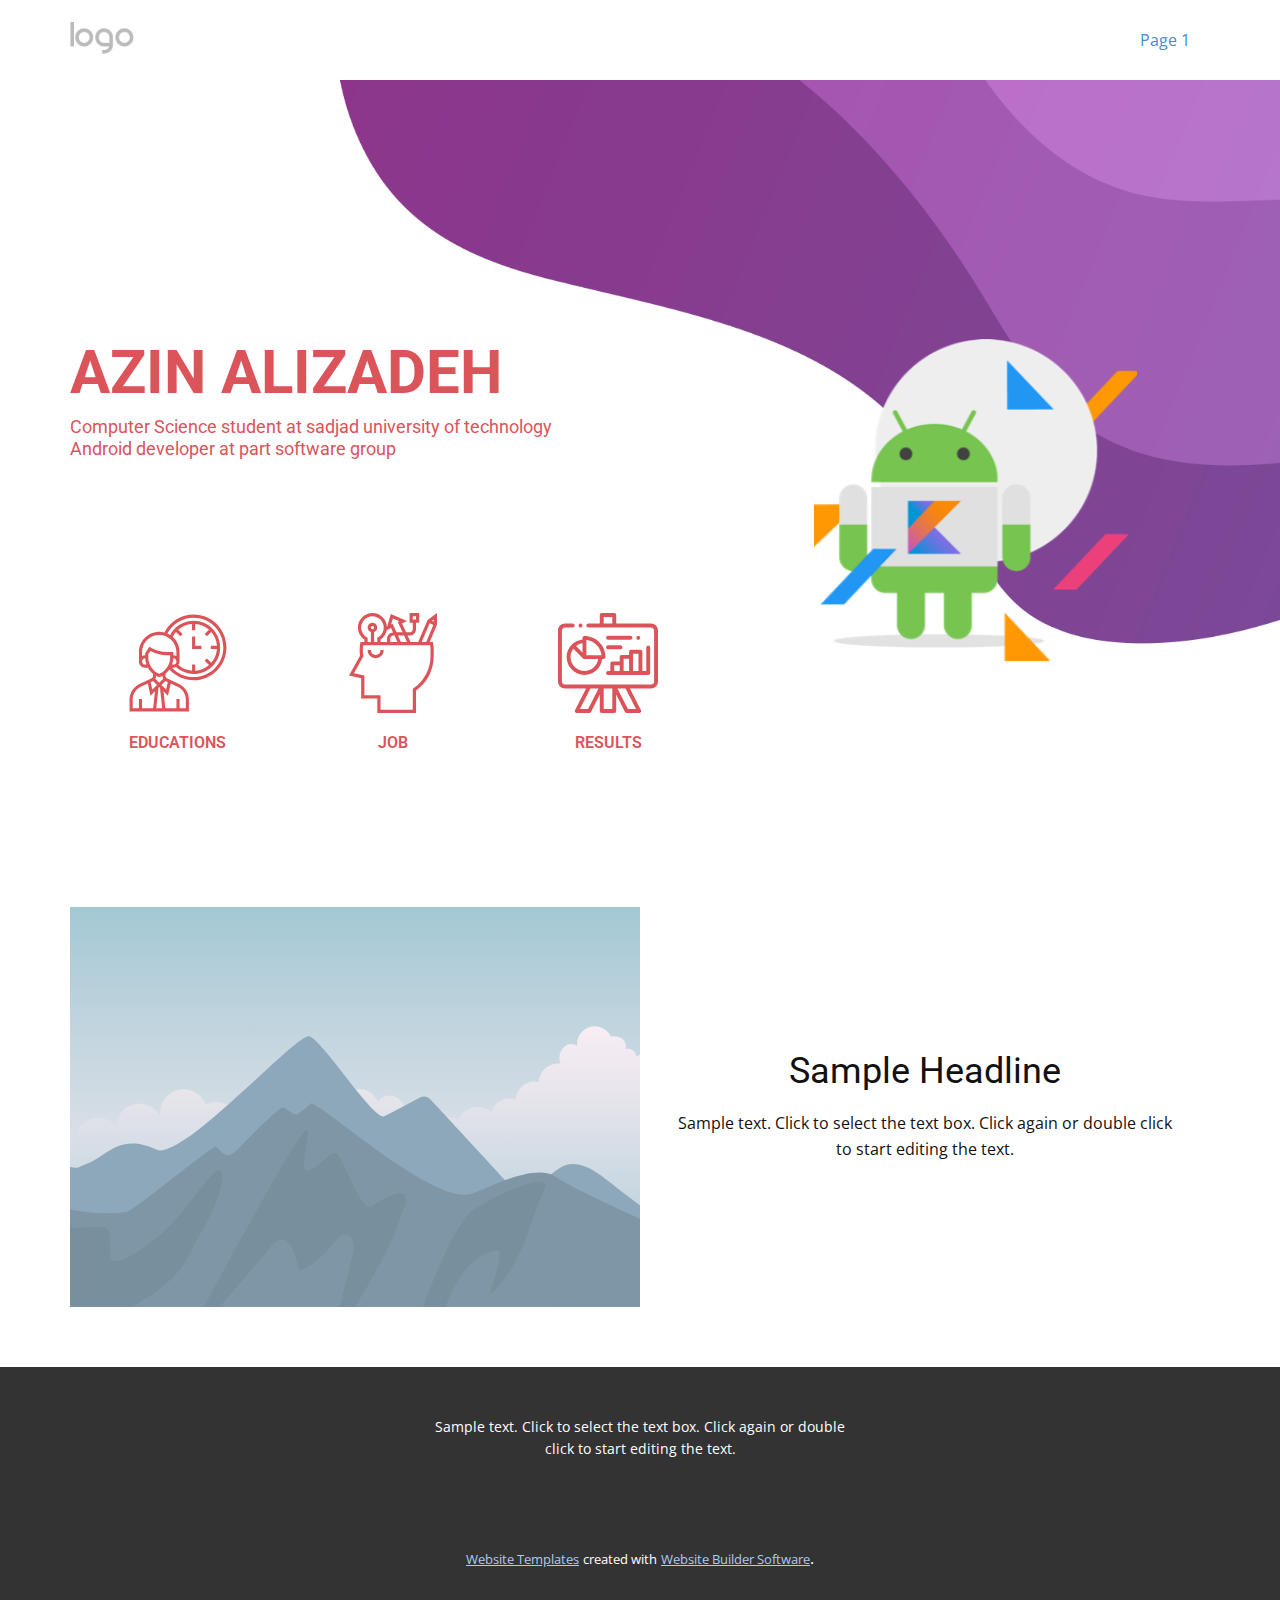
<file: index.html>
<!DOCTYPE html>
<html style="font-size: 16px;">
  <head>
    <meta name="viewport" content="width=device-width, initial-scale=1.0">
    <meta charset="utf-8">
    <meta name="keywords" content="INTUITIVE, AwesomeMobile App">
    <meta name="description" content="">
    <meta name="page_type" content="np-template-header-footer-from-plugin">
    <title>Page 1</title>
    <link rel="stylesheet" href="nicepage.css" media="screen">
<link rel="stylesheet" href="Page-1.css" media="screen">
    <script class="u-script" type="text/javascript" src="jquery.js" defer=""></script>
    <script class="u-script" type="text/javascript" src="nicepage.js" defer=""></script>
    <meta name="generator" content="Nicepage 3.4.1, nicepage.com">
    <link id="u-theme-google-font" rel="stylesheet" href="https://fonts.googleapis.com/css?family=Roboto:100,100i,300,300i,400,400i,500,500i,700,700i,900,900i|Open+Sans:300,300i,400,400i,600,600i,700,700i,800,800i">
    
    
    
    <script type="application/ld+json">{
		"@context": "http://schema.org",
		"@type": "Organization",
		"name": "",
		"url": "index.html",
		"logo": "images/default-logo.png"
}</script>
    <meta property="og:title" content="Page 1">
    <meta property="og:type" content="website">
    <meta name="theme-color" content="#478ac9">
    <link rel="canonical" href="index.html">
    <meta property="og:url" content="index.html">
  </head>
  <body data-home-page="Page-1.html" data-home-page-title="Page 1" class="u-body"><header class="u-clearfix u-header u-header" id="sec-36cf"><div class="u-clearfix u-sheet u-valign-middle u-sheet-1">
        <a href="https://nicepage.com" class="u-image u-logo u-image-1">
          <img src="images/default-logo.png" class="u-logo-image u-logo-image-1">
        </a>
        <nav class="u-menu u-menu-dropdown u-offcanvas u-menu-1">
          <div class="menu-collapse" style="font-size: 1rem; letter-spacing: 0px;">
            <a class="u-button-style u-custom-left-right-menu-spacing u-custom-padding-bottom u-custom-top-bottom-menu-spacing u-nav-link u-text-active-palette-1-base u-text-hover-palette-2-base" href="#">
              <svg><use xmlns:xlink="http://www.w3.org/1999/xlink" xlink:href="#menu-hamburger"></use></svg>
              <svg version="1.1" xmlns="http://www.w3.org/2000/svg" xmlns:xlink="http://www.w3.org/1999/xlink"><defs><symbol id="menu-hamburger" viewBox="0 0 16 16" style="width: 16px; height: 16px;"><rect y="1" width="16" height="2"></rect><rect y="7" width="16" height="2"></rect><rect y="13" width="16" height="2"></rect>
</symbol>
</defs></svg>
            </a>
          </div>
          <div class="u-nav-container">
            <ul class="u-nav u-unstyled u-nav-1"><li class="u-nav-item"><a class="u-button-style u-nav-link u-text-active-palette-1-base u-text-hover-palette-2-base" href="Page-1.html" style="padding: 10px 20px;">Page 1</a>
</li></ul>
          </div>
          <div class="u-nav-container-collapse">
            <div class="u-black u-container-style u-inner-container-layout u-opacity u-opacity-95 u-sidenav">
              <div class="u-sidenav-overflow">
                <div class="u-menu-close"></div>
                <ul class="u-align-center u-nav u-popupmenu-items u-unstyled u-nav-2"><li class="u-nav-item"><a class="u-button-style u-nav-link" href="Page-1.html">Page 1</a>
</li></ul>
              </div>
            </div>
            <div class="u-black u-menu-overlay u-opacity u-opacity-70"></div>
          </div>
        </nav>
      </div></header>
    <section class="u-align-center u-clearfix u-image u-section-1" id="carousel_c990">
      <div class="u-clearfix u-sheet u-sheet-1">
        <div class="u-clearfix u-expanded-width u-layout-wrap u-layout-wrap-1">
          <div class="u-gutter-0 u-layout">
            <div class="u-layout-row">
              <div class="u-size-34 u-size-60-md">
                <div class="u-layout-col">
                  <div class="u-size-40">
                    <div class="u-layout-row">
                      <div class="u-align-left u-container-style u-layout-cell u-left-cell u-size-60 u-layout-cell-1">
                        <div class="u-container-layout u-container-layout-1">
                          <h1 class="u-text u-text-palette-2-base u-title u-text-1">Azin Alizadeh</h1>
                          <h6 class="u-text u-text-palette-2-base u-text-2">Computer Science student at sadjad university of technology<br>Android developer at part software group
                          </h6>
                        </div>
                      </div>
                    </div>
                  </div>
                  <div class="u-size-20">
                    <div class="u-layout-row">
                      <div class="u-align-center u-container-style u-layout-cell u-left-cell u-size-20 u-layout-cell-2">
                        <div class="u-container-layout u-valign-middle u-container-layout-2"><span class="u-icon u-icon-circle u-text-palette-2-base u-icon-1"><svg class="u-svg-link" preserveAspectRatio="xMidYMin slice" viewBox="0 0 64 64" style=""><use xmlns:xlink="http://www.w3.org/1999/xlink" xlink:href="#svg-064b"></use></svg><svg xmlns="http://www.w3.org/2000/svg" id="svg-064b" enable-background="new 0 0 64 64" viewBox="0 0 64 64" class="u-svg-content"><path d="m42 1c-7.878 0-15.114 4.469-18.689 11.444-1.059-.28-2.165-.444-3.311-.444-7.168 0-13 5.832-13 13v6c0 2.206 1.794 4 4 4h1.739c.833 1.47 1.937 2.78 3.261 3.847v1.242c0 .773-.453 1.485-1.154 1.812l-7.498 3.499c-3.856 1.8-6.348 5.713-6.348 9.969v7.631h38v-7.631c0-4.256-2.492-8.168-6.348-9.968l-7.498-3.499c-.701-.327-1.154-1.039-1.154-1.813v-1.242c.959-.773 1.803-1.673 2.513-2.669 3.977 4.35 9.547 6.822 15.487 6.822 11.58 0 21-9.42 21-21s-9.42-21-21-21zm-22 13c6.065 0 11 4.935 11 11v2.556c-.591-.344-1.268-.556-2-.556v-2h-4.169c-3.633 0-7.201-.988-10.316-2.857l-.818-.491-2.697 4.045v1.303c-.732 0-1.409.212-2 .556v-2.556c0-6.065 4.935-11 11-11zm10.712-1.873 2.802 2.802 1.414-1.414-2.804-2.804c2.442-2.133 5.549-3.452 8.876-3.674v3.963h2v-3.949c3.383.225 6.457 1.569 8.861 3.674l-2.79 2.79 1.414 1.414 2.79-2.79c2.105 2.404 3.45 5.478 3.674 8.861h-3.949v2h3.949c-.225 3.383-1.569 6.457-3.674 8.861l-2.79-2.79-1.414 1.414 2.79 2.79c-2.404 2.105-5.478 3.45-8.861 3.674v-3.949h-2v3.951c-3.26-.214-6.313-1.463-8.782-3.597.486-.662.782-1.471.782-2.354v-6c0-3.871-1.709-7.341-4.402-9.725.577-1.149 1.288-2.205 2.114-3.148zm-1.733 16.873h.021c1.103 0 2 .897 2 2s-.897 2-2 2h-.817c.464-1.269.738-2.614.796-4zm-17.979 4c-1.103 0-2-.897-2-2s.897-2 2-2h.021c.057 1.386.331 2.731.796 4zm4.691 10.714c.136-.064.264-.141.391-.218l2.504 2.504-3.005 3.005-1.055-4.747zm4.781 4.172 1.414 13.114h-3.773l1.414-13.114.473-.472zm-17.472 7.483c0-3.482 2.039-6.683 5.194-8.156l4.476-2.089 1.749 7.871 2.854-2.854-1.171 10.859h-7.102v-6h-2v6h-4zm34 0v5.631h-4v-6h-2v6h-7.102l-1.171-10.859 2.854 2.854 1.749-7.871 4.476 2.089c3.155 1.473 5.194 4.674 5.194 8.156zm-11.526-11.111-1.055 4.747-3.005-3.005 2.504-2.504c.127.078.254.154.391.218zm-2.944-2.202-2.53 2.53-2.53-2.53c.322-.567.51-1.21.524-1.882.53.288 1.08.547 1.655.763l.351.131.351-.131c.575-.216 1.125-.475 1.655-.763.015.672.202 1.315.524 1.882zm-2.53-3.131c-4.203-1.74-7-5.899-7-10.469v-2.153l1.314-1.972c3.225 1.749 6.84 2.669 10.517 2.669h2.169v1.456c0 4.57-2.797 8.73-7 10.469zm22 2.075c-5.294 0-10.261-2.173-13.848-6h.848c.591 0 1.148-.137 1.653-.368 3.124 2.812 7.112 4.368 11.347 4.368 9.374 0 17-7.626 17-17s-7.626-17-17-17c-6.323 0-12.096 3.514-15.027 9.047-.558-.357-1.143-.675-1.755-.945 3.278-6.167 9.749-10.102 16.782-10.102 10.477 0 19 8.523 19 19s-8.523 19-19 19z"></path><path d="m47 21h-4v-6h-2v8h6z"></path></svg></span>
                          <h5 class="u-text u-text-palette-2-base u-text-3">Educations</h5>
                        </div>
                      </div>
                      <div class="u-align-center u-container-style u-layout-cell u-size-20 u-layout-cell-3">
                        <div class="u-container-layout u-valign-middle u-container-layout-3"><span class="u-icon u-icon-circle u-text-palette-2-base u-icon-2"><svg class="u-svg-link" preserveAspectRatio="xMidYMin slice" viewBox="0 0 295.238 295.238" style=""><use xmlns:xlink="http://www.w3.org/1999/xlink" xlink:href="#svg-d5a7"></use></svg><svg xmlns="http://www.w3.org/2000/svg" xmlns:xlink="http://www.w3.org/1999/xlink" version="1.1" id="svg-d5a7" x="0px" y="0px" viewBox="0 0 295.238 295.238" style="enable-background:new 0 0 295.238 295.238;" xml:space="preserve" class="u-svg-content"><g><g><g><path d="M277.462,0.09l-27.681,20.72l-27.838,64.905h-22.386l-8.79-19.048h5.743c10.505,0,19.048-8.452,19.048-18.957V28.571     h9.524V0H196.51v28.571h9.524V47.71c0,5.248-4.271,9.433-9.524,9.433h-10.138L174.2,30.81l14.581-7.267L141.038,3.095     l-11.224,39.281c-0.305-23.371-19.386-42.29-42.829-42.29c-23.633,0-42.857,19.224-42.857,42.857     c0,14.281,7.233,27.676,19.048,35.595v7.176H51.643L50.9,89.619c-2.314,12.005-2.529,24.343-0.638,36.648l-32.486,57.905     l35.876,8.195v60.014h47.619v42.857h114.286v-66.357c33.333-23.581,52.371-61.495,52.343-101.943l0.01-17.371     c0-6.548-0.605-13.276-1.824-19.905l-0.705-3.948h-9.348l21.429-51.338V0.09z M206.033,19.138V9.614h9.524v9.524H206.033z      M189.067,85.714h-18.062l-8.657-19.048h17.929L189.067,85.714z M147.219,16.119l18.929,8.11l-4.467,2.19l14.2,30.724h-17.862     l-11.605-25.471l-4.262,2.152L147.219,16.119z M160.543,85.715h-21.176v-9.433c0-5.252,4.271-9.614,9.524-9.614h2.995v-0.001     L160.543,85.715z M141.843,44.652l5.776,12.71c-9.905,0.667-17.776,8.848-17.776,18.919v9.433h-19.048v-7.176     c9.529-6.386,15.995-16.352,18.176-27.452L141.843,44.652z M53.653,42.948c0-18.376,14.957-33.333,33.333-33.333     c18.376,0,33.333,14.957,33.333,33.333c0,11.829-6.39,22.881-16.671,28.838l-2.376,1.371v12.557h-9.524V56.352     c5.529-1.971,9.524-7.21,9.524-13.41c0-7.876-6.41-14.286-14.286-14.286c-7.876,0-14.286,6.411-14.286,14.287     c0,6.2,3.995,11.438,9.524,13.41v29.362H72.7V73.157l-2.376-1.376C60.043,65.824,53.653,54.776,53.653,42.948z M86.986,47.71     c-2.629,0-4.762-2.139-4.762-4.762c0-2.629,2.133-4.762,4.762-4.762c2.629,0,4.762,2.133,4.762,4.762S89.615,47.71,86.986,47.71z      M257.366,95.239c0.691,4.761,1.039,9.59,1.039,14.285l0.01,17.405c0.029,38.148-18.795,73.871-50.286,95.552l-2.095,1.429     v61.805h-95.238v-42.857h-47.62v-58.086l-30.862-7.043l27.876-49.7l-0.271-1.7c-1.771-10.419-1.871-21.567-0.333-31.09h3.59     h47.619H257.366z M245.714,85.714H232.3l23.738-55.343l10.557,5.257L245.714,85.714z M267.938,25.714l-5.267-2.633l5.267-3.943     V25.714z"></path><path d="M96.51,123.81c-7.876,0-14.286-4.762-14.286-14.286H72.7c0,14.286,10.681,23.81,23.81,23.81     c13.129,0,23.81-9.524,23.81-23.81h-9.524C110.795,119.048,104.386,123.81,96.51,123.81z"></path>
</g>
</g>
</g><g></g><g></g><g></g><g></g><g></g><g></g><g></g><g></g><g></g><g></g><g></g><g></g><g></g><g></g><g></g></svg></span>
                          <h5 class="u-text u-text-palette-2-base u-text-4">Job</h5>
                        </div>
                      </div>
                      <div class="u-align-center u-container-style u-layout-cell u-size-20 u-layout-cell-4">
                        <div class="u-container-layout u-valign-middle u-container-layout-4"><span class="u-icon u-icon-circle u-text-palette-2-base u-icon-3"><svg class="u-svg-link" preserveAspectRatio="xMidYMin slice" viewBox="0 0 512 512" style=""><use xmlns:xlink="http://www.w3.org/1999/xlink" xlink:href="#svg-0b28"></use></svg><svg xmlns="http://www.w3.org/2000/svg" xmlns:xlink="http://www.w3.org/1999/xlink" version="1.1" id="svg-0b28" x="0px" y="0px" viewBox="0 0 512 512" style="enable-background:new 0 0 512 512;" xml:space="preserve" class="u-svg-content"><g id="XMLID_1362_"><g id="XMLID_177_"><path id="XMLID_214_" d="M44.173,225.773c0,50.296,40.918,91.214,91.214,91.214c46.917,0,85.667-35.606,90.663-81.214h7.11    c5.522,0,10-4.478,10-10C243.16,166.347,194.813,118,135.387,118c-5.522,0-10,4.478-10,10v7.11    C79.779,140.106,44.173,178.857,44.173,225.773z M125.387,201.631l-32.763-32.763c9.394-7.077,20.589-11.874,32.763-13.593    V201.631z M135.387,296.987c-39.268,0-71.214-31.946-71.214-71.214c0-16.035,5.331-30.846,14.309-42.763l49.834,49.834    c0.001,0.001,0.002,0.001,0.004,0.003c1.81,1.808,4.308,2.926,7.067,2.926h70.498    C201.006,270.321,171.259,296.987,135.387,296.987z M145.387,138.566c40.429,4.604,72.604,36.778,77.207,77.207h-77.207V138.566z"></path><path id="XMLID_961_" d="M476.089,54H298V10c0-5.522-4.478-10-10-10h-64c-5.522,0-10,4.478-10,10v44h-58.671    c-5.522,0-10,4.478-10,10s4.478,10,10,10h320.76C484.862,74,492,81.138,492,89.911v260.178c0,8.773-7.138,15.911-15.911,15.911    H35.911C27.138,366,20,358.862,20,350.089V89.911C20,81.138,27.138,74,35.911,74h39.257c5.522,0,10-4.478,10-10s-4.478-10-10-10    H35.911C16.109,54,0,70.109,0,89.911v260.178C0,369.891,16.109,386,35.911,386h107.793L87.084,497.472    c-1.574,3.1-1.426,6.795,0.393,9.759C89.296,510.194,92.523,512,96,512h64c3.765,0,7.211-2.114,8.916-5.472L214,417.769V502    c0,5.522,4.478,10,10,10h64c5.522,0,10-4.478,10-10v-84.231l45.084,88.759c1.705,3.357,5.151,5.472,8.916,5.472h64    c3.477,0,6.704-1.806,8.523-4.77c1.818-2.964,1.967-6.659,0.393-9.759L368.295,386h107.793C495.891,386,512,369.891,512,350.089    V89.911C512,70.109,495.891,54,476.089,54z M234,54V20h44v34H234z M153.863,492h-41.567l53.841-106h41.567L153.863,492z M278,492    h-44V386h44V492z M399.704,492h-41.567l-53.841-106h41.567L399.704,492z"></path><path id="XMLID_1000_" d="M115.17,74c2.64,0,5.21-1.07,7.08-2.931c1.859-1.859,2.93-4.439,2.93-7.069s-1.07-5.21-2.93-7.07    c-1.86-1.86-4.44-2.93-7.08-2.93c-2.63,0-5.21,1.069-7.061,2.93c-1.869,1.86-2.939,4.44-2.939,7.07s1.07,5.21,2.939,7.069    C109.96,72.93,112.54,74,115.17,74z"></path><path id="XMLID_1001_" d="M256.127,185.066H320c5.522,0,10-4.478,10-10s-4.478-10-10-10h-63.873c-5.522,0-10,4.478-10,10    S250.604,185.066,256.127,185.066z"></path><path id="XMLID_1025_" d="M256.127,137.066h114.871c5.522,0,10-4.478,10-10s-4.478-10-10-10H256.127c-5.522,0-10,4.478-10,10    S250.604,137.066,256.127,137.066z"></path><path id="XMLID_1026_" d="M418.069,134.14c1.86-1.859,2.931-4.439,2.931-7.07c0-2.63-1.07-5.21-2.931-7.069    c-1.859-1.87-4.439-2.931-7.069-2.931s-5.21,1.061-7.07,2.931c-1.86,1.859-2.93,4.43-2.93,7.069c0,2.631,1.069,5.211,2.93,7.07    c1.86,1.86,4.44,2.93,7.07,2.93S416.21,136,418.069,134.14z"></path><path id="XMLID_1036_" d="M256.127,316.987H462c5.522,0,10-4.478,10-10V176.313c0-5.522-4.478-10-10-10s-10,4.478-10,10v120.675    h-20v-98.736c0-5.522-4.478-10-10-10h-48c-5.522,0-10,4.478-10,10v16.575h-38c-5.522,0-10,4.478-10,10v23.101h-38    c-5.522,0-10,4.478-10,10v39.061h-11.873c-5.522,0-10,4.478-10,10S250.604,316.987,256.127,316.987z M384,208.251h28v88.736h-28    v-72.161V208.251z M336,234.826h28v62.161h-28v-39.061V234.826z M288,267.927h28v29.061h-28V267.927z"></path>
</g>
</g></svg></span>
                          <h5 class="u-text u-text-palette-2-base u-text-5">Results</h5>
                        </div>
                      </div>
                    </div>
                  </div>
                </div>
              </div>
              <div class="u-size-26 u-size-60-md">
                <div class="u-layout-row">
                  <div class="u-container-style u-layout-cell u-right-cell u-size-60 u-layout-cell-5">
                    <div class="u-container-layout u-container-layout-5">
                      <img src="images/kotlin-is-official-programming-language-for-android-development.png" alt="" class="u-image u-image-default u-image-1" data-image-width="311" data-image-height="301">
                    </div>
                  </div>
                </div>
              </div>
            </div>
          </div>
        </div>
      </div>
    </section>
    <section class="u-clearfix u-section-2" id="sec-654c">
      <div class="u-clearfix u-sheet u-sheet-1">
        <div class="u-clearfix u-expanded-width u-layout-wrap u-layout-wrap-1">
          <div class="u-layout">
            <div class="u-layout-row">
              <div class="u-container-style u-image u-layout-cell u-size-30 u-image-1" data-image-width="400" data-image-height="265">
                <div class="u-container-layout u-container-layout-1"></div>
              </div>
              <div class="u-align-center u-container-style u-layout-cell u-size-30 u-layout-cell-2">
                <div class="u-container-layout u-valign-middle u-container-layout-2">
                  <h2 class="u-text u-text-default u-text-1">Sample Headline</h2>
                  <p class="u-text u-text-2">Sample text. Click to select the text box. Click again or double click to start editing the text.</p>
                </div>
              </div>
            </div>
          </div>
        </div>
      </div>
    </section>
    
    
    <footer class="u-align-center u-clearfix u-footer u-grey-80 u-footer" id="sec-7eac"><div class="u-clearfix u-sheet u-sheet-1">
        <p class="u-small-text u-text u-text-variant u-text-1">Sample text. Click to select the text box. Click again or double click to start editing the text.</p>
      </div></footer>
    <section class="u-backlink u-clearfix u-grey-80">
      <a class="u-link" href="https://nicepage.com/website-templates" target="_blank">
        <span>Website Templates</span>
      </a>
      <p class="u-text">
        <span>created with</span>
      </p>
      <a class="u-link" href="https://nicepage.com/" target="_blank">
        <span>Website Builder Software</span>
      </a>. 
    </section>
  </body>
</html>
</file>
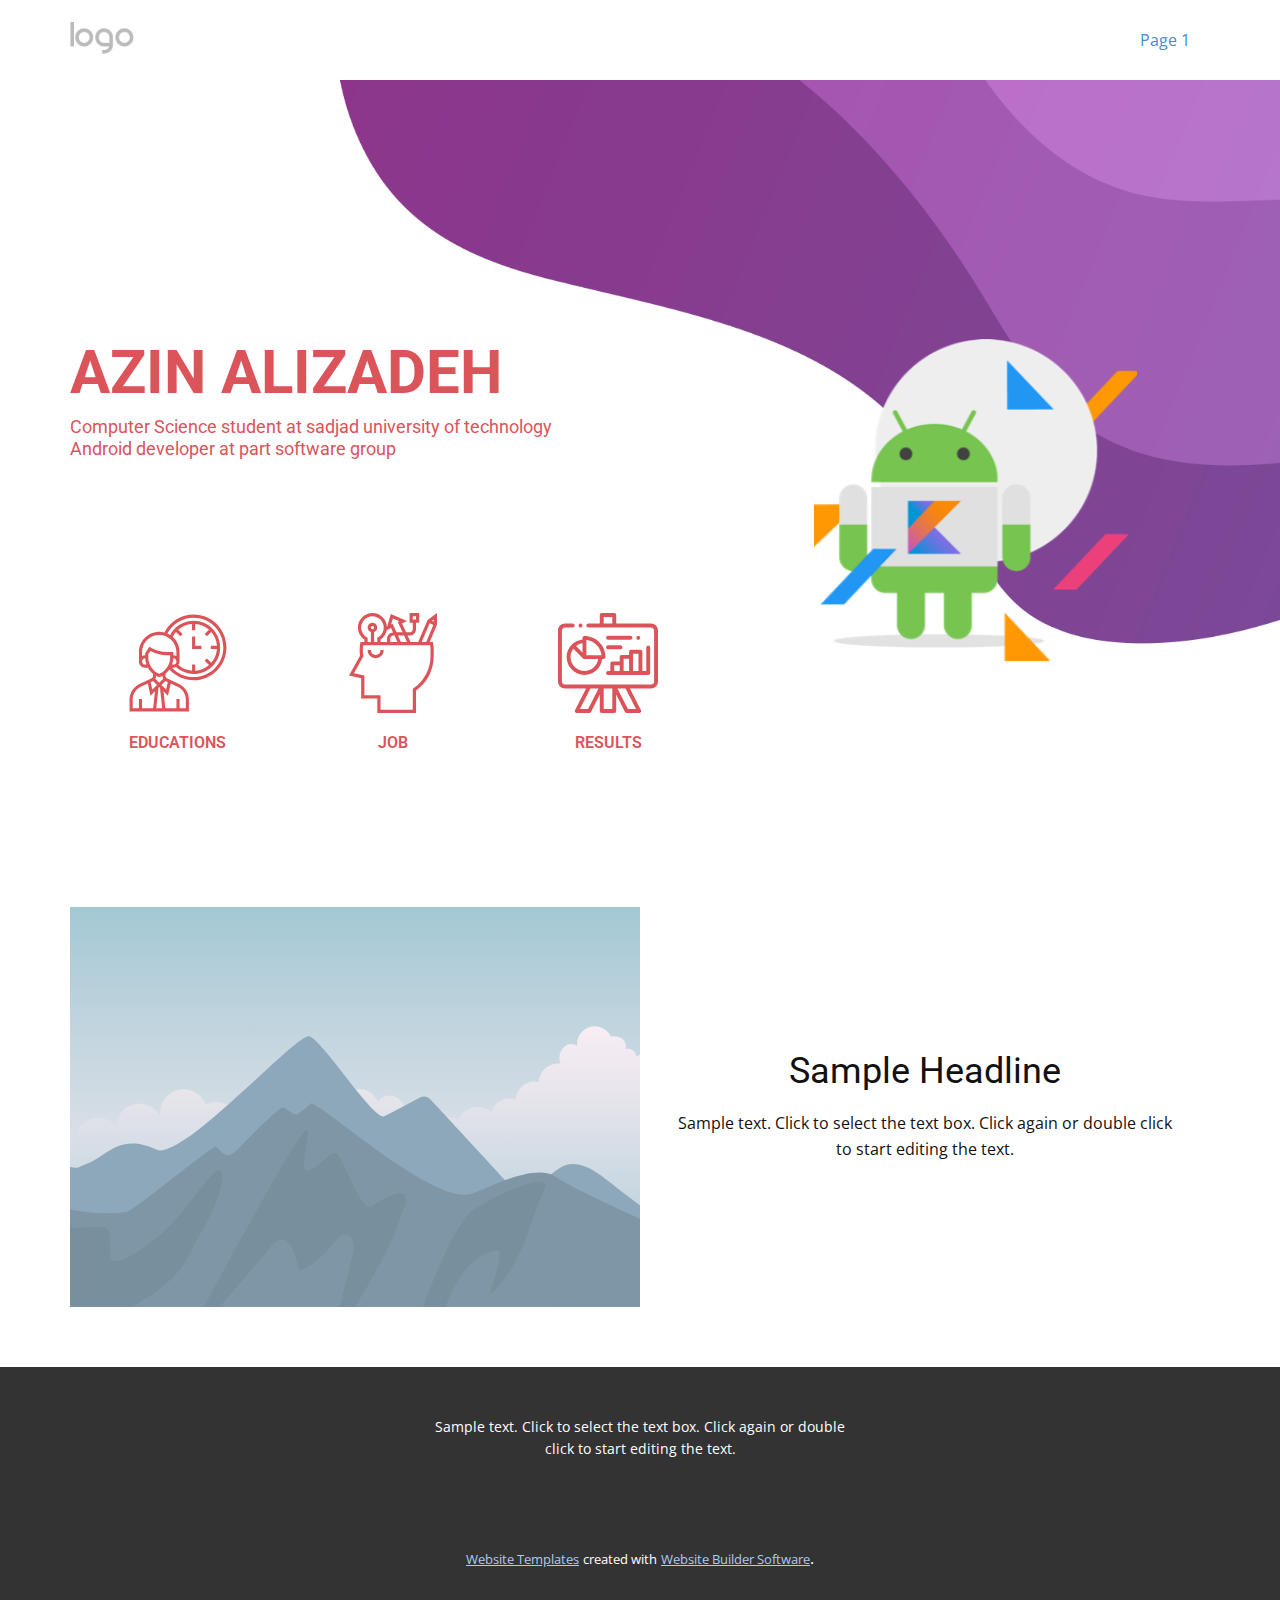
<file: Page-1.html>
<!DOCTYPE html>
<html style="font-size: 16px;">
  <head>
    <meta name="viewport" content="width=device-width, initial-scale=1.0">
    <meta charset="utf-8">
    <meta name="keywords" content="INTUITIVE, AwesomeMobile App">
    <meta name="description" content="">
    <meta name="page_type" content="np-template-header-footer-from-plugin">
    <title>Page 1</title>
    <link rel="stylesheet" href="nicepage.css" media="screen">
<link rel="stylesheet" href="Page-1.css" media="screen">
    <script class="u-script" type="text/javascript" src="jquery.js" defer=""></script>
    <script class="u-script" type="text/javascript" src="nicepage.js" defer=""></script>
    <meta name="generator" content="Nicepage 3.4.1, nicepage.com">
    <link id="u-theme-google-font" rel="stylesheet" href="https://fonts.googleapis.com/css?family=Roboto:100,100i,300,300i,400,400i,500,500i,700,700i,900,900i|Open+Sans:300,300i,400,400i,600,600i,700,700i,800,800i">
    
    
    
    <script type="application/ld+json">{
		"@context": "http://schema.org",
		"@type": "Organization",
		"name": "",
		"url": "index.html",
		"logo": "images/default-logo.png"
}</script>
    <meta property="og:title" content="Page 1">
    <meta property="og:type" content="website">
    <meta name="theme-color" content="#478ac9">
    <link rel="canonical" href="index.html">
    <meta property="og:url" content="index.html">
  </head>
  <body class="u-body"><header class="u-clearfix u-header u-header" id="sec-36cf"><div class="u-clearfix u-sheet u-valign-middle u-sheet-1">
        <a href="https://nicepage.com" class="u-image u-logo u-image-1">
          <img src="images/default-logo.png" class="u-logo-image u-logo-image-1">
        </a>
        <nav class="u-menu u-menu-dropdown u-offcanvas u-menu-1">
          <div class="menu-collapse" style="font-size: 1rem; letter-spacing: 0px;">
            <a class="u-button-style u-custom-left-right-menu-spacing u-custom-padding-bottom u-custom-top-bottom-menu-spacing u-nav-link u-text-active-palette-1-base u-text-hover-palette-2-base" href="#">
              <svg><use xmlns:xlink="http://www.w3.org/1999/xlink" xlink:href="#menu-hamburger"></use></svg>
              <svg version="1.1" xmlns="http://www.w3.org/2000/svg" xmlns:xlink="http://www.w3.org/1999/xlink"><defs><symbol id="menu-hamburger" viewBox="0 0 16 16" style="width: 16px; height: 16px;"><rect y="1" width="16" height="2"></rect><rect y="7" width="16" height="2"></rect><rect y="13" width="16" height="2"></rect>
</symbol>
</defs></svg>
            </a>
          </div>
          <div class="u-nav-container">
            <ul class="u-nav u-unstyled u-nav-1"><li class="u-nav-item"><a class="u-button-style u-nav-link u-text-active-palette-1-base u-text-hover-palette-2-base" href="Page-1.html" style="padding: 10px 20px;">Page 1</a>
</li></ul>
          </div>
          <div class="u-nav-container-collapse">
            <div class="u-black u-container-style u-inner-container-layout u-opacity u-opacity-95 u-sidenav">
              <div class="u-sidenav-overflow">
                <div class="u-menu-close"></div>
                <ul class="u-align-center u-nav u-popupmenu-items u-unstyled u-nav-2"><li class="u-nav-item"><a class="u-button-style u-nav-link" href="Page-1.html">Page 1</a>
</li></ul>
              </div>
            </div>
            <div class="u-black u-menu-overlay u-opacity u-opacity-70"></div>
          </div>
        </nav>
      </div></header>
    <section class="u-align-center u-clearfix u-image u-section-1" id="carousel_c990">
      <div class="u-clearfix u-sheet u-sheet-1">
        <div class="u-clearfix u-expanded-width u-layout-wrap u-layout-wrap-1">
          <div class="u-gutter-0 u-layout">
            <div class="u-layout-row">
              <div class="u-size-34 u-size-60-md">
                <div class="u-layout-col">
                  <div class="u-size-40">
                    <div class="u-layout-row">
                      <div class="u-align-left u-container-style u-layout-cell u-left-cell u-size-60 u-layout-cell-1">
                        <div class="u-container-layout u-container-layout-1">
                          <h1 class="u-text u-text-palette-2-base u-title u-text-1">Azin Alizadeh</h1>
                          <h6 class="u-text u-text-palette-2-base u-text-2">Computer Science student at sadjad university of technology<br>Android developer at part software group
                          </h6>
                        </div>
                      </div>
                    </div>
                  </div>
                  <div class="u-size-20">
                    <div class="u-layout-row">
                      <div class="u-align-center u-container-style u-layout-cell u-left-cell u-size-20 u-layout-cell-2">
                        <div class="u-container-layout u-valign-middle u-container-layout-2"><span class="u-icon u-icon-circle u-text-palette-2-base u-icon-1"><svg class="u-svg-link" preserveAspectRatio="xMidYMin slice" viewBox="0 0 64 64" style=""><use xmlns:xlink="http://www.w3.org/1999/xlink" xlink:href="#svg-064b"></use></svg><svg xmlns="http://www.w3.org/2000/svg" id="svg-064b" enable-background="new 0 0 64 64" viewBox="0 0 64 64" class="u-svg-content"><path d="m42 1c-7.878 0-15.114 4.469-18.689 11.444-1.059-.28-2.165-.444-3.311-.444-7.168 0-13 5.832-13 13v6c0 2.206 1.794 4 4 4h1.739c.833 1.47 1.937 2.78 3.261 3.847v1.242c0 .773-.453 1.485-1.154 1.812l-7.498 3.499c-3.856 1.8-6.348 5.713-6.348 9.969v7.631h38v-7.631c0-4.256-2.492-8.168-6.348-9.968l-7.498-3.499c-.701-.327-1.154-1.039-1.154-1.813v-1.242c.959-.773 1.803-1.673 2.513-2.669 3.977 4.35 9.547 6.822 15.487 6.822 11.58 0 21-9.42 21-21s-9.42-21-21-21zm-22 13c6.065 0 11 4.935 11 11v2.556c-.591-.344-1.268-.556-2-.556v-2h-4.169c-3.633 0-7.201-.988-10.316-2.857l-.818-.491-2.697 4.045v1.303c-.732 0-1.409.212-2 .556v-2.556c0-6.065 4.935-11 11-11zm10.712-1.873 2.802 2.802 1.414-1.414-2.804-2.804c2.442-2.133 5.549-3.452 8.876-3.674v3.963h2v-3.949c3.383.225 6.457 1.569 8.861 3.674l-2.79 2.79 1.414 1.414 2.79-2.79c2.105 2.404 3.45 5.478 3.674 8.861h-3.949v2h3.949c-.225 3.383-1.569 6.457-3.674 8.861l-2.79-2.79-1.414 1.414 2.79 2.79c-2.404 2.105-5.478 3.45-8.861 3.674v-3.949h-2v3.951c-3.26-.214-6.313-1.463-8.782-3.597.486-.662.782-1.471.782-2.354v-6c0-3.871-1.709-7.341-4.402-9.725.577-1.149 1.288-2.205 2.114-3.148zm-1.733 16.873h.021c1.103 0 2 .897 2 2s-.897 2-2 2h-.817c.464-1.269.738-2.614.796-4zm-17.979 4c-1.103 0-2-.897-2-2s.897-2 2-2h.021c.057 1.386.331 2.731.796 4zm4.691 10.714c.136-.064.264-.141.391-.218l2.504 2.504-3.005 3.005-1.055-4.747zm4.781 4.172 1.414 13.114h-3.773l1.414-13.114.473-.472zm-17.472 7.483c0-3.482 2.039-6.683 5.194-8.156l4.476-2.089 1.749 7.871 2.854-2.854-1.171 10.859h-7.102v-6h-2v6h-4zm34 0v5.631h-4v-6h-2v6h-7.102l-1.171-10.859 2.854 2.854 1.749-7.871 4.476 2.089c3.155 1.473 5.194 4.674 5.194 8.156zm-11.526-11.111-1.055 4.747-3.005-3.005 2.504-2.504c.127.078.254.154.391.218zm-2.944-2.202-2.53 2.53-2.53-2.53c.322-.567.51-1.21.524-1.882.53.288 1.08.547 1.655.763l.351.131.351-.131c.575-.216 1.125-.475 1.655-.763.015.672.202 1.315.524 1.882zm-2.53-3.131c-4.203-1.74-7-5.899-7-10.469v-2.153l1.314-1.972c3.225 1.749 6.84 2.669 10.517 2.669h2.169v1.456c0 4.57-2.797 8.73-7 10.469zm22 2.075c-5.294 0-10.261-2.173-13.848-6h.848c.591 0 1.148-.137 1.653-.368 3.124 2.812 7.112 4.368 11.347 4.368 9.374 0 17-7.626 17-17s-7.626-17-17-17c-6.323 0-12.096 3.514-15.027 9.047-.558-.357-1.143-.675-1.755-.945 3.278-6.167 9.749-10.102 16.782-10.102 10.477 0 19 8.523 19 19s-8.523 19-19 19z"></path><path d="m47 21h-4v-6h-2v8h6z"></path></svg></span>
                          <h5 class="u-text u-text-palette-2-base u-text-3">Educations</h5>
                        </div>
                      </div>
                      <div class="u-align-center u-container-style u-layout-cell u-size-20 u-layout-cell-3">
                        <div class="u-container-layout u-valign-middle u-container-layout-3"><span class="u-icon u-icon-circle u-text-palette-2-base u-icon-2"><svg class="u-svg-link" preserveAspectRatio="xMidYMin slice" viewBox="0 0 295.238 295.238" style=""><use xmlns:xlink="http://www.w3.org/1999/xlink" xlink:href="#svg-d5a7"></use></svg><svg xmlns="http://www.w3.org/2000/svg" xmlns:xlink="http://www.w3.org/1999/xlink" version="1.1" id="svg-d5a7" x="0px" y="0px" viewBox="0 0 295.238 295.238" style="enable-background:new 0 0 295.238 295.238;" xml:space="preserve" class="u-svg-content"><g><g><g><path d="M277.462,0.09l-27.681,20.72l-27.838,64.905h-22.386l-8.79-19.048h5.743c10.505,0,19.048-8.452,19.048-18.957V28.571     h9.524V0H196.51v28.571h9.524V47.71c0,5.248-4.271,9.433-9.524,9.433h-10.138L174.2,30.81l14.581-7.267L141.038,3.095     l-11.224,39.281c-0.305-23.371-19.386-42.29-42.829-42.29c-23.633,0-42.857,19.224-42.857,42.857     c0,14.281,7.233,27.676,19.048,35.595v7.176H51.643L50.9,89.619c-2.314,12.005-2.529,24.343-0.638,36.648l-32.486,57.905     l35.876,8.195v60.014h47.619v42.857h114.286v-66.357c33.333-23.581,52.371-61.495,52.343-101.943l0.01-17.371     c0-6.548-0.605-13.276-1.824-19.905l-0.705-3.948h-9.348l21.429-51.338V0.09z M206.033,19.138V9.614h9.524v9.524H206.033z      M189.067,85.714h-18.062l-8.657-19.048h17.929L189.067,85.714z M147.219,16.119l18.929,8.11l-4.467,2.19l14.2,30.724h-17.862     l-11.605-25.471l-4.262,2.152L147.219,16.119z M160.543,85.715h-21.176v-9.433c0-5.252,4.271-9.614,9.524-9.614h2.995v-0.001     L160.543,85.715z M141.843,44.652l5.776,12.71c-9.905,0.667-17.776,8.848-17.776,18.919v9.433h-19.048v-7.176     c9.529-6.386,15.995-16.352,18.176-27.452L141.843,44.652z M53.653,42.948c0-18.376,14.957-33.333,33.333-33.333     c18.376,0,33.333,14.957,33.333,33.333c0,11.829-6.39,22.881-16.671,28.838l-2.376,1.371v12.557h-9.524V56.352     c5.529-1.971,9.524-7.21,9.524-13.41c0-7.876-6.41-14.286-14.286-14.286c-7.876,0-14.286,6.411-14.286,14.287     c0,6.2,3.995,11.438,9.524,13.41v29.362H72.7V73.157l-2.376-1.376C60.043,65.824,53.653,54.776,53.653,42.948z M86.986,47.71     c-2.629,0-4.762-2.139-4.762-4.762c0-2.629,2.133-4.762,4.762-4.762c2.629,0,4.762,2.133,4.762,4.762S89.615,47.71,86.986,47.71z      M257.366,95.239c0.691,4.761,1.039,9.59,1.039,14.285l0.01,17.405c0.029,38.148-18.795,73.871-50.286,95.552l-2.095,1.429     v61.805h-95.238v-42.857h-47.62v-58.086l-30.862-7.043l27.876-49.7l-0.271-1.7c-1.771-10.419-1.871-21.567-0.333-31.09h3.59     h47.619H257.366z M245.714,85.714H232.3l23.738-55.343l10.557,5.257L245.714,85.714z M267.938,25.714l-5.267-2.633l5.267-3.943     V25.714z"></path><path d="M96.51,123.81c-7.876,0-14.286-4.762-14.286-14.286H72.7c0,14.286,10.681,23.81,23.81,23.81     c13.129,0,23.81-9.524,23.81-23.81h-9.524C110.795,119.048,104.386,123.81,96.51,123.81z"></path>
</g>
</g>
</g><g></g><g></g><g></g><g></g><g></g><g></g><g></g><g></g><g></g><g></g><g></g><g></g><g></g><g></g><g></g></svg></span>
                          <h5 class="u-text u-text-palette-2-base u-text-4">Job</h5>
                        </div>
                      </div>
                      <div class="u-align-center u-container-style u-layout-cell u-size-20 u-layout-cell-4">
                        <div class="u-container-layout u-valign-middle u-container-layout-4"><span class="u-icon u-icon-circle u-text-palette-2-base u-icon-3"><svg class="u-svg-link" preserveAspectRatio="xMidYMin slice" viewBox="0 0 512 512" style=""><use xmlns:xlink="http://www.w3.org/1999/xlink" xlink:href="#svg-0b28"></use></svg><svg xmlns="http://www.w3.org/2000/svg" xmlns:xlink="http://www.w3.org/1999/xlink" version="1.1" id="svg-0b28" x="0px" y="0px" viewBox="0 0 512 512" style="enable-background:new 0 0 512 512;" xml:space="preserve" class="u-svg-content"><g id="XMLID_1362_"><g id="XMLID_177_"><path id="XMLID_214_" d="M44.173,225.773c0,50.296,40.918,91.214,91.214,91.214c46.917,0,85.667-35.606,90.663-81.214h7.11    c5.522,0,10-4.478,10-10C243.16,166.347,194.813,118,135.387,118c-5.522,0-10,4.478-10,10v7.11    C79.779,140.106,44.173,178.857,44.173,225.773z M125.387,201.631l-32.763-32.763c9.394-7.077,20.589-11.874,32.763-13.593    V201.631z M135.387,296.987c-39.268,0-71.214-31.946-71.214-71.214c0-16.035,5.331-30.846,14.309-42.763l49.834,49.834    c0.001,0.001,0.002,0.001,0.004,0.003c1.81,1.808,4.308,2.926,7.067,2.926h70.498    C201.006,270.321,171.259,296.987,135.387,296.987z M145.387,138.566c40.429,4.604,72.604,36.778,77.207,77.207h-77.207V138.566z"></path><path id="XMLID_961_" d="M476.089,54H298V10c0-5.522-4.478-10-10-10h-64c-5.522,0-10,4.478-10,10v44h-58.671    c-5.522,0-10,4.478-10,10s4.478,10,10,10h320.76C484.862,74,492,81.138,492,89.911v260.178c0,8.773-7.138,15.911-15.911,15.911    H35.911C27.138,366,20,358.862,20,350.089V89.911C20,81.138,27.138,74,35.911,74h39.257c5.522,0,10-4.478,10-10s-4.478-10-10-10    H35.911C16.109,54,0,70.109,0,89.911v260.178C0,369.891,16.109,386,35.911,386h107.793L87.084,497.472    c-1.574,3.1-1.426,6.795,0.393,9.759C89.296,510.194,92.523,512,96,512h64c3.765,0,7.211-2.114,8.916-5.472L214,417.769V502    c0,5.522,4.478,10,10,10h64c5.522,0,10-4.478,10-10v-84.231l45.084,88.759c1.705,3.357,5.151,5.472,8.916,5.472h64    c3.477,0,6.704-1.806,8.523-4.77c1.818-2.964,1.967-6.659,0.393-9.759L368.295,386h107.793C495.891,386,512,369.891,512,350.089    V89.911C512,70.109,495.891,54,476.089,54z M234,54V20h44v34H234z M153.863,492h-41.567l53.841-106h41.567L153.863,492z M278,492    h-44V386h44V492z M399.704,492h-41.567l-53.841-106h41.567L399.704,492z"></path><path id="XMLID_1000_" d="M115.17,74c2.64,0,5.21-1.07,7.08-2.931c1.859-1.859,2.93-4.439,2.93-7.069s-1.07-5.21-2.93-7.07    c-1.86-1.86-4.44-2.93-7.08-2.93c-2.63,0-5.21,1.069-7.061,2.93c-1.869,1.86-2.939,4.44-2.939,7.07s1.07,5.21,2.939,7.069    C109.96,72.93,112.54,74,115.17,74z"></path><path id="XMLID_1001_" d="M256.127,185.066H320c5.522,0,10-4.478,10-10s-4.478-10-10-10h-63.873c-5.522,0-10,4.478-10,10    S250.604,185.066,256.127,185.066z"></path><path id="XMLID_1025_" d="M256.127,137.066h114.871c5.522,0,10-4.478,10-10s-4.478-10-10-10H256.127c-5.522,0-10,4.478-10,10    S250.604,137.066,256.127,137.066z"></path><path id="XMLID_1026_" d="M418.069,134.14c1.86-1.859,2.931-4.439,2.931-7.07c0-2.63-1.07-5.21-2.931-7.069    c-1.859-1.87-4.439-2.931-7.069-2.931s-5.21,1.061-7.07,2.931c-1.86,1.859-2.93,4.43-2.93,7.069c0,2.631,1.069,5.211,2.93,7.07    c1.86,1.86,4.44,2.93,7.07,2.93S416.21,136,418.069,134.14z"></path><path id="XMLID_1036_" d="M256.127,316.987H462c5.522,0,10-4.478,10-10V176.313c0-5.522-4.478-10-10-10s-10,4.478-10,10v120.675    h-20v-98.736c0-5.522-4.478-10-10-10h-48c-5.522,0-10,4.478-10,10v16.575h-38c-5.522,0-10,4.478-10,10v23.101h-38    c-5.522,0-10,4.478-10,10v39.061h-11.873c-5.522,0-10,4.478-10,10S250.604,316.987,256.127,316.987z M384,208.251h28v88.736h-28    v-72.161V208.251z M336,234.826h28v62.161h-28v-39.061V234.826z M288,267.927h28v29.061h-28V267.927z"></path>
</g>
</g></svg></span>
                          <h5 class="u-text u-text-palette-2-base u-text-5">Results</h5>
                        </div>
                      </div>
                    </div>
                  </div>
                </div>
              </div>
              <div class="u-size-26 u-size-60-md">
                <div class="u-layout-row">
                  <div class="u-container-style u-layout-cell u-right-cell u-size-60 u-layout-cell-5">
                    <div class="u-container-layout u-container-layout-5">
                      <img src="images/kotlin-is-official-programming-language-for-android-development.png" alt="" class="u-image u-image-default u-image-1" data-image-width="311" data-image-height="301">
                    </div>
                  </div>
                </div>
              </div>
            </div>
          </div>
        </div>
      </div>
    </section>
    <section class="u-clearfix u-section-2" id="sec-654c">
      <div class="u-clearfix u-sheet u-sheet-1">
        <div class="u-clearfix u-expanded-width u-layout-wrap u-layout-wrap-1">
          <div class="u-layout">
            <div class="u-layout-row">
              <div class="u-container-style u-image u-layout-cell u-size-30 u-image-1" data-image-width="400" data-image-height="265">
                <div class="u-container-layout u-container-layout-1"></div>
              </div>
              <div class="u-align-center u-container-style u-layout-cell u-size-30 u-layout-cell-2">
                <div class="u-container-layout u-valign-middle u-container-layout-2">
                  <h2 class="u-text u-text-default u-text-1">Sample Headline</h2>
                  <p class="u-text u-text-2">Sample text. Click to select the text box. Click again or double click to start editing the text.</p>
                </div>
              </div>
            </div>
          </div>
        </div>
      </div>
    </section>
    
    
    <footer class="u-align-center u-clearfix u-footer u-grey-80 u-footer" id="sec-7eac"><div class="u-clearfix u-sheet u-sheet-1">
        <p class="u-small-text u-text u-text-variant u-text-1">Sample text. Click to select the text box. Click again or double click to start editing the text.</p>
      </div></footer>
    <section class="u-backlink u-clearfix u-grey-80">
      <a class="u-link" href="https://nicepage.com/website-templates" target="_blank">
        <span>Website Templates</span>
      </a>
      <p class="u-text">
        <span>created with</span>
      </p>
      <a class="u-link" href="https://nicepage.com/" target="_blank">
        <span>Website Builder Software</span>
      </a>. 
    </section>
  </body>
</html>
</file>
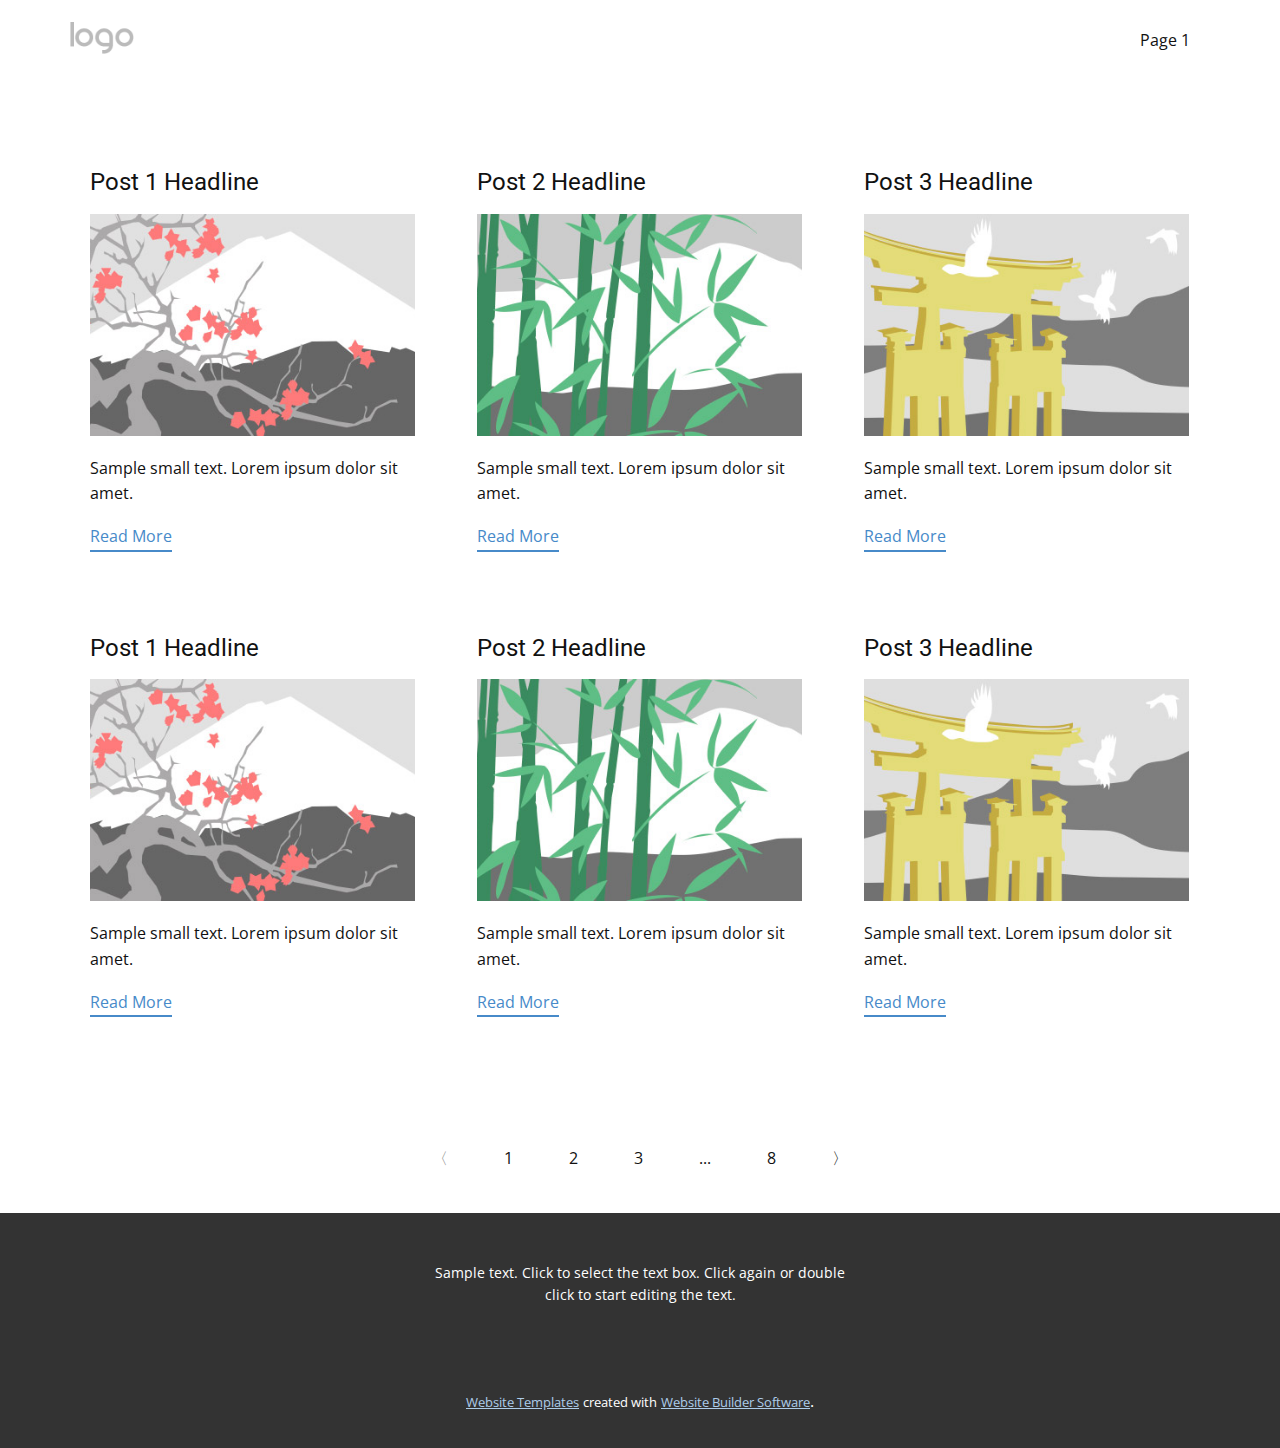
<file: blog/blog.html>
<html style="font-size: 16px;"><head>
    <meta name="viewport" content="width=device-width, initial-scale=1.0">
    <meta charset="utf-8">
    <meta name="keywords" content="">
    <meta name="description" content="">
    <meta name="page_type" content="np-template-header-footer-from-plugin">
    <title>Blog Template</title>
    <link rel="stylesheet" href="../nicepage.css" media="screen">
<link rel="stylesheet" href="../Blog-Template.css" media="screen">
    <script class="u-script" type="text/javascript" src="../jquery.js" defer=""></script>
    <script class="u-script" type="text/javascript" src="../nicepage.js" defer=""></script>
    <meta name="generator" content="Nicepage 3.4.1, nicepage.com">
    <link id="u-theme-google-font" rel="stylesheet" href="https://fonts.googleapis.com/css?family=Roboto:100,100i,300,300i,400,400i,500,500i,700,700i,900,900i|Open+Sans:300,300i,400,400i,600,600i,700,700i,800,800i">
    
    
    
    <script type="application/ld+json">{
		"@context": "http://schema.org",
		"@type": "Organization",
		"name": "",
		"url": "index.html",
		"logo": "images/default-logo.png"
}</script>
    <meta property="og:title" content="Blog Template">
    <meta property="og:type" content="website">
    <meta name="theme-color" content="#478ac9">
    <link rel="canonical" href="../index.html">
    <meta property="og:url" content="index.html">
  </head>
  <body class="u-body"><header class="u-clearfix u-header u-header" id="sec-36cf"><div class="u-clearfix u-sheet u-valign-middle u-sheet-1">
        <a href="https://nicepage.com" class="u-image u-logo u-image-1">
          <img src="../images/default-logo.png" class="u-logo-image u-logo-image-1">
        </a>
        <nav class="u-menu u-menu-dropdown u-offcanvas u-menu-1">
          <div class="menu-collapse" style="font-size: 1rem; letter-spacing: 0px;">
            <a class="u-button-style u-custom-left-right-menu-spacing u-custom-padding-bottom u-custom-top-bottom-menu-spacing u-nav-link u-text-active-palette-1-base u-text-hover-palette-2-base" href="#">
              <svg><use xmlns:xlink="http://www.w3.org/1999/xlink" xlink:href="#menu-hamburger"></use></svg>
              <svg version="1.1" xmlns="http://www.w3.org/2000/svg" xmlns:xlink="http://www.w3.org/1999/xlink"><defs><symbol id="menu-hamburger" viewBox="0 0 16 16" style="width: 16px; height: 16px;"><rect y="1" width="16" height="2"></rect><rect y="7" width="16" height="2"></rect><rect y="13" width="16" height="2"></rect>
</symbol>
</defs></svg>
            </a>
          </div>
          <div class="u-nav-container">
            <ul class="u-nav u-unstyled u-nav-1"><li class="u-nav-item"><a class="u-button-style u-nav-link u-text-active-palette-1-base u-text-hover-palette-2-base" href="../Page-1.html" style="padding: 10px 20px;">Page 1</a>
</li></ul>
          </div>
          <div class="u-nav-container-collapse">
            <div class="u-black u-container-style u-inner-container-layout u-opacity u-opacity-95 u-sidenav">
              <div class="u-sidenav-overflow">
                <div class="u-menu-close"></div>
                <ul class="u-align-center u-nav u-popupmenu-items u-unstyled u-nav-2"><li class="u-nav-item"><a class="u-button-style u-nav-link" href="../Page-1.html">Page 1</a>
</li></ul>
              </div>
            </div>
            <div class="u-black u-menu-overlay u-opacity u-opacity-70"></div>
          </div>
        </nav>
      </div></header>
    <section class="u-clearfix u-section-1" id="sec-16e1">
      <div class="u-clearfix u-sheet u-valign-middle u-sheet-1"><!--blog--><!--blog_options_json--><!--{"type":"Recent","source":"","tags":"","count":3}--><!--/blog_options_json-->
        <div class="u-blog u-repeater u-repeater-1"><!--blog_post-->
          <div class="u-align-left-lg u-align-left-md u-align-left-sm u-align-left-xs u-blog-post u-repeater-item u-white u-repeater-item-1">
            <div class="u-container-layout u-similar-container u-valign-top u-container-layout-1"><!--blog_post_header-->
              <h4 class="u-blog-control u-text u-text-1">
                <a class="u-post-header-link" href="../blog/post.html"><!--blog_post_header_content-->Post 1 Headline<!--/blog_post_header_content--></a>
              </h4><!--/blog_post_header--><!--blog_post_image-->
              <a class="u-post-header-link" href="../blog/post.html"><img alt="" class="u-blog-control u-image u-image-default u-image-1" src="../images/2.jpeg"></a><!--/blog_post_image--><!--blog_post_content-->
              <div class="u-blog-control u-post-content u-text u-text-2 fr-view">Sample small text. Lorem ipsum dolor sit amet.</div><!--/blog_post_content--><!--blog_post_readmore-->
              <a href="../blog/post.html" class="u-blog-control u-border-2 u-border-palette-1-base u-btn u-btn-rectangle u-button-style u-none u-btn-1"><!--blog_post_readmore_content-->Read More<!--/blog_post_readmore_content--></a><!--/blog_post_readmore-->
            </div>
          </div><div class="u-align-left-lg u-align-left-md u-align-left-sm u-align-left-xs u-blog-post u-repeater-item u-video-cover u-white u-repeater-item-2">
            <div class="u-container-layout u-similar-container u-valign-top u-container-layout-2"><!--blog_post_header-->
              <h4 class="u-blog-control u-text u-text-3">
                <a class="u-post-header-link" href="../blog/post-1.html"><!--blog_post_header_content-->Post 2 Headline<!--/blog_post_header_content--></a>
              </h4><!--/blog_post_header--><!--blog_post_image-->
              <a class="u-post-header-link" href="../blog/post-1.html"><img alt="" class="u-blog-control u-image u-image-default u-image-2" src="../images/3.jpeg"></a><!--/blog_post_image--><!--blog_post_content-->
              <div class="u-blog-control u-post-content u-text u-text-4 fr-view">Sample small text. Lorem ipsum dolor sit amet.</div><!--/blog_post_content--><!--blog_post_readmore-->
              <a href="../blog/post-1.html" class="u-blog-control u-border-2 u-border-palette-1-base u-btn u-btn-rectangle u-button-style u-none u-btn-2"><!--blog_post_readmore_content-->Read More<!--/blog_post_readmore_content--></a><!--/blog_post_readmore-->
            </div>
          </div><div class="u-align-left-lg u-align-left-md u-align-left-sm u-align-left-xs u-blog-post u-repeater-item u-video-cover u-white u-repeater-item-3">
            <div class="u-container-layout u-similar-container u-valign-top u-container-layout-3"><!--blog_post_header-->
              <h4 class="u-blog-control u-text u-text-5">
                <a class="u-post-header-link" href="../blog/post-2.html"><!--blog_post_header_content-->Post 3 Headline<!--/blog_post_header_content--></a>
              </h4><!--/blog_post_header--><!--blog_post_image-->
              <a class="u-post-header-link" href="../blog/post-2.html"><img alt="" class="u-blog-control u-image u-image-default u-image-3" src="../images/4.jpeg"></a><!--/blog_post_image--><!--blog_post_content-->
              <div class="u-blog-control u-post-content u-text u-text-6 fr-view">Sample small text. Lorem ipsum dolor sit amet.</div><!--/blog_post_content--><!--blog_post_readmore-->
              <a href="../blog/post-2.html" class="u-blog-control u-border-2 u-border-palette-1-base u-btn u-btn-rectangle u-button-style u-none u-btn-3"><!--blog_post_readmore_content-->Read More<!--/blog_post_readmore_content--></a><!--/blog_post_readmore-->
            </div>
          </div><div class="u-align-left-lg u-align-left-md u-align-left-sm u-align-left-xs u-blog-post u-repeater-item u-white u-repeater-item-1">
            <div class="u-container-layout u-similar-container u-valign-top u-container-layout-1"><!--blog_post_header-->
              <h4 class="u-blog-control u-text u-text-1">
                <a class="u-post-header-link" href="../blog/post-3.html"><!--blog_post_header_content-->Post 1 Headline<!--/blog_post_header_content--></a>
              </h4><!--/blog_post_header--><!--blog_post_image-->
              <a class="u-post-header-link" href="../blog/post-3.html"><img alt="" class="u-blog-control u-image u-image-default u-image-1" src="../images/2.jpeg"></a><!--/blog_post_image--><!--blog_post_content-->
              <div class="u-blog-control u-post-content u-text u-text-2 fr-view">Sample small text. Lorem ipsum dolor sit amet.</div><!--/blog_post_content--><!--blog_post_readmore-->
              <a href="../blog/post-3.html" class="u-blog-control u-border-2 u-border-palette-1-base u-btn u-btn-rectangle u-button-style u-none u-btn-1"><!--blog_post_readmore_content-->Read More<!--/blog_post_readmore_content--></a><!--/blog_post_readmore-->
            </div>
          </div><div class="u-align-left-lg u-align-left-md u-align-left-sm u-align-left-xs u-blog-post u-repeater-item u-video-cover u-white u-repeater-item-2">
            <div class="u-container-layout u-similar-container u-valign-top u-container-layout-2"><!--blog_post_header-->
              <h4 class="u-blog-control u-text u-text-3">
                <a class="u-post-header-link" href="../blog/post-4.html"><!--blog_post_header_content-->Post 2 Headline<!--/blog_post_header_content--></a>
              </h4><!--/blog_post_header--><!--blog_post_image-->
              <a class="u-post-header-link" href="../blog/post-4.html"><img alt="" class="u-blog-control u-image u-image-default u-image-2" src="../images/3.jpeg"></a><!--/blog_post_image--><!--blog_post_content-->
              <div class="u-blog-control u-post-content u-text u-text-4 fr-view">Sample small text. Lorem ipsum dolor sit amet.</div><!--/blog_post_content--><!--blog_post_readmore-->
              <a href="../blog/post-4.html" class="u-blog-control u-border-2 u-border-palette-1-base u-btn u-btn-rectangle u-button-style u-none u-btn-2"><!--blog_post_readmore_content-->Read More<!--/blog_post_readmore_content--></a><!--/blog_post_readmore-->
            </div>
          </div><div class="u-align-left-lg u-align-left-md u-align-left-sm u-align-left-xs u-blog-post u-repeater-item u-video-cover u-white u-repeater-item-3">
            <div class="u-container-layout u-similar-container u-valign-top u-container-layout-3"><!--blog_post_header-->
              <h4 class="u-blog-control u-text u-text-5">
                <a class="u-post-header-link" href="../blog/post-5.html"><!--blog_post_header_content-->Post 3 Headline<!--/blog_post_header_content--></a>
              </h4><!--/blog_post_header--><!--blog_post_image-->
              <a class="u-post-header-link" href="../blog/post-5.html"><img alt="" class="u-blog-control u-image u-image-default u-image-3" src="../images/4.jpeg"></a><!--/blog_post_image--><!--blog_post_content-->
              <div class="u-blog-control u-post-content u-text u-text-6 fr-view">Sample small text. Lorem ipsum dolor sit amet.</div><!--/blog_post_content--><!--blog_post_readmore-->
              <a href="../blog/post-5.html" class="u-blog-control u-border-2 u-border-palette-1-base u-btn u-btn-rectangle u-button-style u-none u-btn-3"><!--blog_post_readmore_content-->Read More<!--/blog_post_readmore_content--></a><!--/blog_post_readmore-->
            </div>
          </div><!--/blog_post--><!--blog_post-->
          <!--/blog_post--><!--blog_post-->
          <!--/blog_post-->
        </div><!--/blog-->
      </div>
    </section>
    <section class="u-clearfix u-section-2" id="sec-6650">
      <div class="u-clearfix u-sheet u-sheet-1">
        <ul class="responsive-style1 u-pagination u-unstyled u-pagination-1">
          <li class="disabled prev u-nav-item u-pagination-item">
            <a class="u-button-style u-nav-link" href="#" style="padding: 16px 28px;">〈</a>
          </li>
          <li class="active u-nav-item u-pagination-item">
            <a class="u-button-style u-nav-link" href="#" style="padding: 16px 28px;">1</a>
          </li>
          <li class="u-nav-item u-pagination-item">
            <a class="u-button-style u-nav-link" href="#" style="padding: 16px 28px;">2</a>
          </li>
          <li class="u-nav-item u-pagination-item">
            <a class="u-button-style u-nav-link" href="#" style="padding: 16px 28px;">3</a>
          </li>
          <li class="u-nav-item u-pagination-item u-pagination-separator">
            <a class="u-button-style u-nav-link" href="#" style="padding: 16px 28px;">...</a>
          </li>
          <li class="u-nav-item u-pagination-item">
            <a class="u-button-style u-nav-link" href="#" style="padding: 16px 28px;">8</a>
          </li>
          <li class="next u-nav-item u-pagination-item">
            <a class="u-button-style u-nav-link" href="#" style="padding: 16px 28px;">〉</a>
          </li>
        </ul>
      </div>
    </section>
    
    
    <footer class="u-align-center u-clearfix u-footer u-grey-80 u-footer" id="sec-7eac"><div class="u-clearfix u-sheet u-sheet-1">
        <p class="u-small-text u-text u-text-variant u-text-1">Sample text. Click to select the text box. Click again or double click to start editing the text.</p>
      </div></footer>
    <section class="u-backlink u-clearfix u-grey-80">
      <a class="u-link" href="https://nicepage.com/website-templates" target="_blank">
        <span>Website Templates</span>
      </a>
      <p class="u-text">
        <span>created with</span>
      </p>
      <a class="u-link" href="https://nicepage.com/" target="_blank">
        <span>Website Builder Software</span>
      </a>. 
    </section>
  
</body></html>
</file>
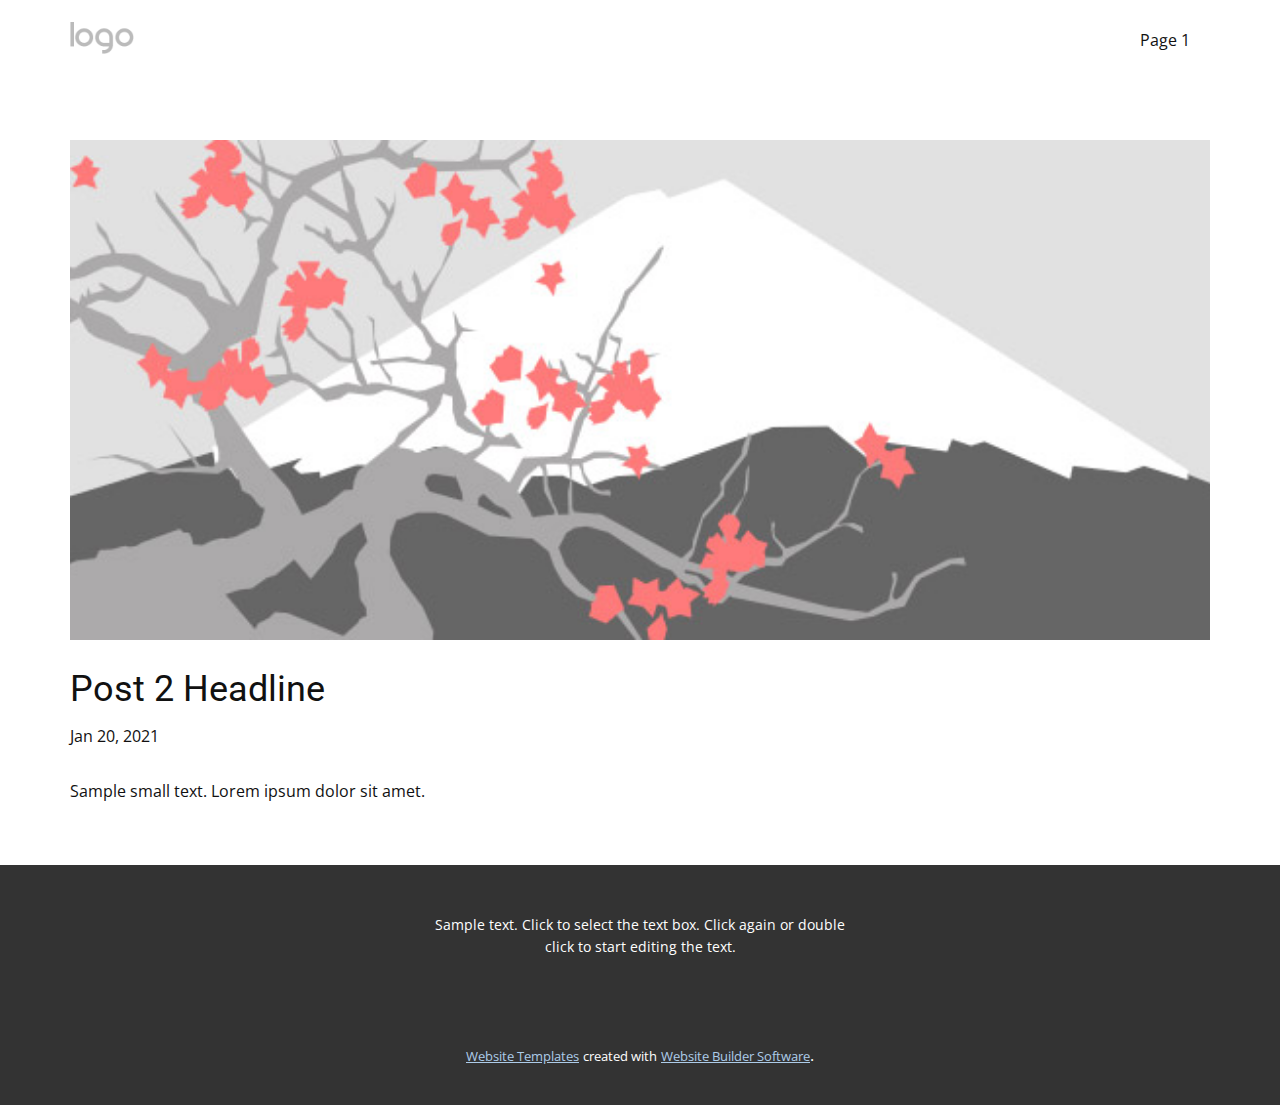
<file: blog/post-1.html>
<!doctype html>
<html style="font-size: 16px;"><head>
    <meta name="viewport" content="width=device-width, initial-scale=1.0">
    <meta charset="utf-8">
    <meta name="keywords" content="Blog Post 1">
    <meta name="description" content="">
    <meta name="page_type" content="np-template-header-footer-from-plugin">
    <title>Post 2 Headline</title>
    <link rel="stylesheet" href="../nicepage.css" media="screen">
<link rel="stylesheet" href="../Post-Template.css" media="screen">
    <script class="u-script" type="text/javascript" src="../jquery.js" defer=""></script>
    <script class="u-script" type="text/javascript" src="../nicepage.js" defer=""></script>
    <meta name="generator" content="Nicepage 3.4.1, nicepage.com">
    <link id="u-theme-google-font" rel="stylesheet" href="https://fonts.googleapis.com/css?family=Roboto:100,100i,300,300i,400,400i,500,500i,700,700i,900,900i|Open+Sans:300,300i,400,400i,600,600i,700,700i,800,800i">
    
    
    <script type="application/ld+json">{
		"@context": "http://schema.org",
		"@type": "Organization",
		"name": "",
		"url": "index.html",
		"logo": "images/default-logo.png"
}</script>
    <meta property="og:title" content="Post Template">
    <meta property="og:type" content="website">
    <meta name="theme-color" content="#478ac9">
    <link rel="canonical" href="../index.html">
    <meta property="og:url" content="index.html">
  </head>
  <body class="u-body"><header class="u-clearfix u-header u-header" id="sec-36cf"><div class="u-clearfix u-sheet u-valign-middle u-sheet-1">
        <a href="https://nicepage.com" class="u-image u-logo u-image-1">
          <img src="../images/default-logo.png" class="u-logo-image u-logo-image-1">
        </a>
        <nav class="u-menu u-menu-dropdown u-offcanvas u-menu-1">
          <div class="menu-collapse" style="font-size: 1rem; letter-spacing: 0px;">
            <a class="u-button-style u-custom-left-right-menu-spacing u-custom-padding-bottom u-custom-top-bottom-menu-spacing u-nav-link u-text-active-palette-1-base u-text-hover-palette-2-base" href="#">
              <svg><use xmlns:xlink="http://www.w3.org/1999/xlink" xlink:href="#menu-hamburger"></use></svg>
              <svg version="1.1" xmlns="http://www.w3.org/2000/svg" xmlns:xlink="http://www.w3.org/1999/xlink"><defs><symbol id="menu-hamburger" viewBox="0 0 16 16" style="width: 16px; height: 16px;"><rect y="1" width="16" height="2"></rect><rect y="7" width="16" height="2"></rect><rect y="13" width="16" height="2"></rect>
</symbol>
</defs></svg>
            </a>
          </div>
          <div class="u-nav-container">
            <ul class="u-nav u-unstyled u-nav-1"><li class="u-nav-item"><a class="u-button-style u-nav-link u-text-active-palette-1-base u-text-hover-palette-2-base" href="../Page-1.html" style="padding: 10px 20px;">Page 1</a>
</li></ul>
          </div>
          <div class="u-nav-container-collapse">
            <div class="u-black u-container-style u-inner-container-layout u-opacity u-opacity-95 u-sidenav">
              <div class="u-sidenav-overflow">
                <div class="u-menu-close"></div>
                <ul class="u-align-center u-nav u-popupmenu-items u-unstyled u-nav-2"><li class="u-nav-item"><a class="u-button-style u-nav-link" href="../Page-1.html">Page 1</a>
</li></ul>
              </div>
            </div>
            <div class="u-black u-menu-overlay u-opacity u-opacity-70"></div>
          </div>
        </nav>
      </div></header>
    <section class="u-clearfix u-section-1" id="sec-4f6b">
      <div class="u-clearfix u-sheet u-sheet-1">
        <img src="../images/2.jpeg" alt="" class="u-blog-control u-expanded-width u-image u-image-default u-image-1" data-image-width="1080" data-image-height="1080">
        <h2 class="u-blog-control u-custom-font u-expanded-width u-heading-font u-text u-text-1">Post 2 Headline</h2>
        <div class="u-metadata u-metadata-1">
          <span class="u-meta-date u-meta-icon">Jan 20, 2021</span>
          
          
        </div>
        <div class="u-blog-control u-expanded-width-sm u-expanded-width-xl u-expanded-width-xs u-post-content u-text u-text-2 fr-view">
  Sample small text. Lorem ipsum dolor sit amet.
  </div>
      </div>
    </section>
    
    
    <footer class="u-align-center u-clearfix u-footer u-grey-80 u-footer" id="sec-7eac"><div class="u-clearfix u-sheet u-sheet-1">
        <p class="u-small-text u-text u-text-variant u-text-1">Sample text. Click to select the text box. Click again or double click to start editing the text.</p>
      </div></footer>
    <section class="u-backlink u-clearfix u-grey-80">
      <a class="u-link" href="https://nicepage.com/website-templates" target="_blank">
        <span>Website Templates</span>
      </a>
      <p class="u-text">
        <span>created with</span>
      </p>
      <a class="u-link" href="https://nicepage.com/" target="_blank">
        <span>Website Builder Software</span>
      </a>. 
    </section>
  
</body></html>
</file>
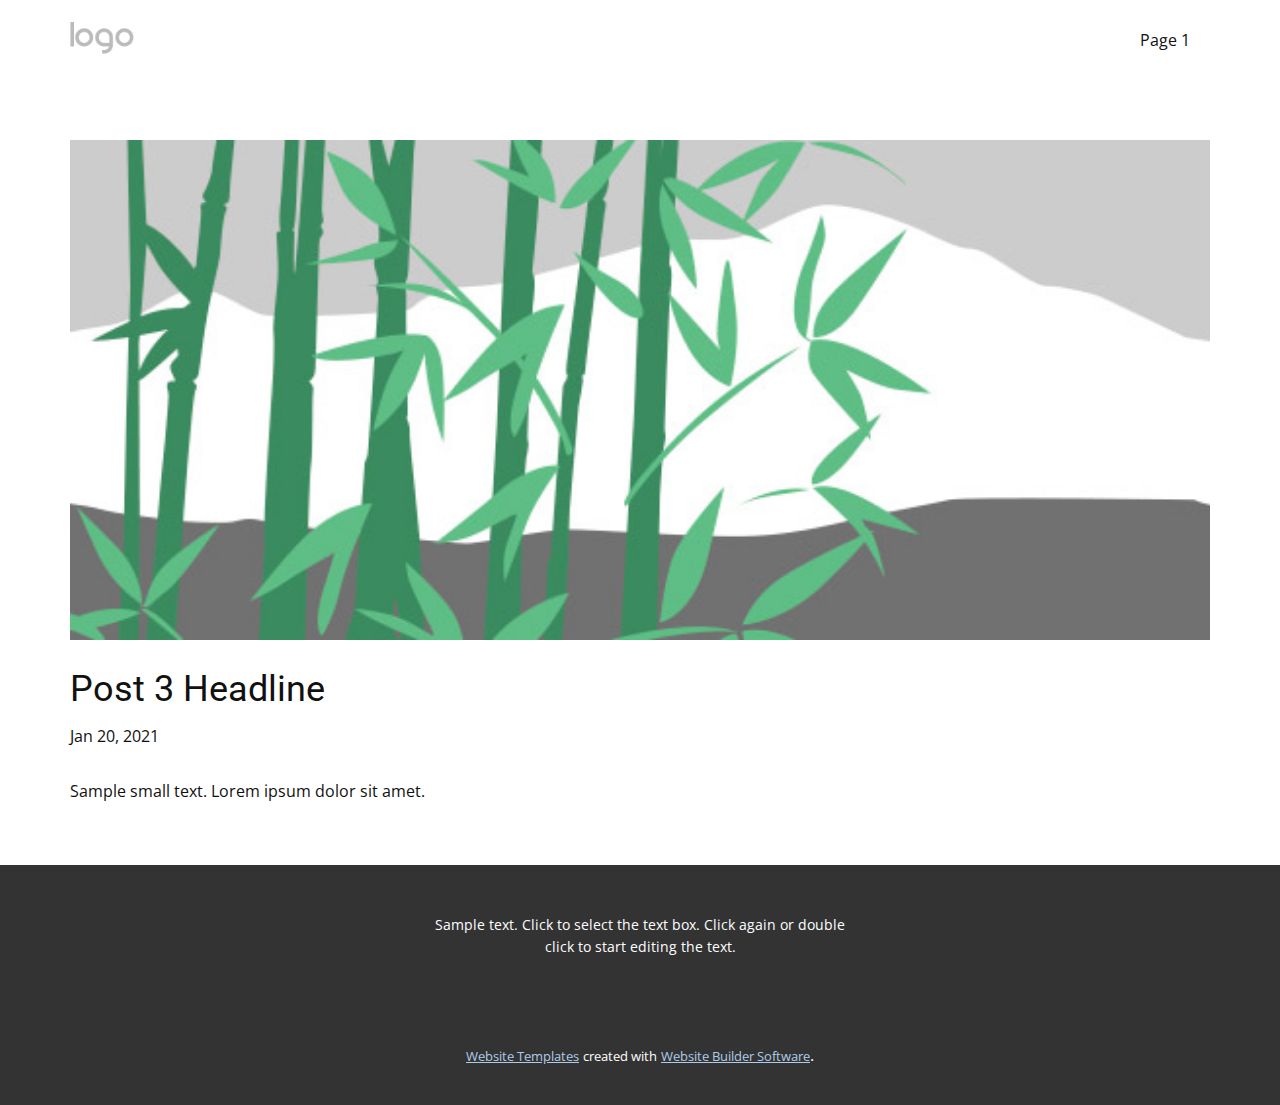
<file: blog/post-2.html>
<!doctype html>
<html style="font-size: 16px;"><head>
    <meta name="viewport" content="width=device-width, initial-scale=1.0">
    <meta charset="utf-8">
    <meta name="keywords" content="Blog Post 1">
    <meta name="description" content="">
    <meta name="page_type" content="np-template-header-footer-from-plugin">
    <title>Post 3 Headline</title>
    <link rel="stylesheet" href="../nicepage.css" media="screen">
<link rel="stylesheet" href="../Post-Template.css" media="screen">
    <script class="u-script" type="text/javascript" src="../jquery.js" defer=""></script>
    <script class="u-script" type="text/javascript" src="../nicepage.js" defer=""></script>
    <meta name="generator" content="Nicepage 3.4.1, nicepage.com">
    <link id="u-theme-google-font" rel="stylesheet" href="https://fonts.googleapis.com/css?family=Roboto:100,100i,300,300i,400,400i,500,500i,700,700i,900,900i|Open+Sans:300,300i,400,400i,600,600i,700,700i,800,800i">
    
    
    <script type="application/ld+json">{
		"@context": "http://schema.org",
		"@type": "Organization",
		"name": "",
		"url": "index.html",
		"logo": "images/default-logo.png"
}</script>
    <meta property="og:title" content="Post Template">
    <meta property="og:type" content="website">
    <meta name="theme-color" content="#478ac9">
    <link rel="canonical" href="../index.html">
    <meta property="og:url" content="index.html">
  </head>
  <body class="u-body"><header class="u-clearfix u-header u-header" id="sec-36cf"><div class="u-clearfix u-sheet u-valign-middle u-sheet-1">
        <a href="https://nicepage.com" class="u-image u-logo u-image-1">
          <img src="../images/default-logo.png" class="u-logo-image u-logo-image-1">
        </a>
        <nav class="u-menu u-menu-dropdown u-offcanvas u-menu-1">
          <div class="menu-collapse" style="font-size: 1rem; letter-spacing: 0px;">
            <a class="u-button-style u-custom-left-right-menu-spacing u-custom-padding-bottom u-custom-top-bottom-menu-spacing u-nav-link u-text-active-palette-1-base u-text-hover-palette-2-base" href="#">
              <svg><use xmlns:xlink="http://www.w3.org/1999/xlink" xlink:href="#menu-hamburger"></use></svg>
              <svg version="1.1" xmlns="http://www.w3.org/2000/svg" xmlns:xlink="http://www.w3.org/1999/xlink"><defs><symbol id="menu-hamburger" viewBox="0 0 16 16" style="width: 16px; height: 16px;"><rect y="1" width="16" height="2"></rect><rect y="7" width="16" height="2"></rect><rect y="13" width="16" height="2"></rect>
</symbol>
</defs></svg>
            </a>
          </div>
          <div class="u-nav-container">
            <ul class="u-nav u-unstyled u-nav-1"><li class="u-nav-item"><a class="u-button-style u-nav-link u-text-active-palette-1-base u-text-hover-palette-2-base" href="../Page-1.html" style="padding: 10px 20px;">Page 1</a>
</li></ul>
          </div>
          <div class="u-nav-container-collapse">
            <div class="u-black u-container-style u-inner-container-layout u-opacity u-opacity-95 u-sidenav">
              <div class="u-sidenav-overflow">
                <div class="u-menu-close"></div>
                <ul class="u-align-center u-nav u-popupmenu-items u-unstyled u-nav-2"><li class="u-nav-item"><a class="u-button-style u-nav-link" href="../Page-1.html">Page 1</a>
</li></ul>
              </div>
            </div>
            <div class="u-black u-menu-overlay u-opacity u-opacity-70"></div>
          </div>
        </nav>
      </div></header>
    <section class="u-clearfix u-section-1" id="sec-4f6b">
      <div class="u-clearfix u-sheet u-sheet-1">
        <img src="../images/3.jpeg" alt="" class="u-blog-control u-expanded-width u-image u-image-default u-image-1" data-image-width="1080" data-image-height="1080">
        <h2 class="u-blog-control u-custom-font u-expanded-width u-heading-font u-text u-text-1">Post 3 Headline</h2>
        <div class="u-metadata u-metadata-1">
          <span class="u-meta-date u-meta-icon">Jan 20, 2021</span>
          
          
        </div>
        <div class="u-blog-control u-expanded-width-sm u-expanded-width-xl u-expanded-width-xs u-post-content u-text u-text-2 fr-view">
  Sample small text. Lorem ipsum dolor sit amet.
  </div>
      </div>
    </section>
    
    
    <footer class="u-align-center u-clearfix u-footer u-grey-80 u-footer" id="sec-7eac"><div class="u-clearfix u-sheet u-sheet-1">
        <p class="u-small-text u-text u-text-variant u-text-1">Sample text. Click to select the text box. Click again or double click to start editing the text.</p>
      </div></footer>
    <section class="u-backlink u-clearfix u-grey-80">
      <a class="u-link" href="https://nicepage.com/website-templates" target="_blank">
        <span>Website Templates</span>
      </a>
      <p class="u-text">
        <span>created with</span>
      </p>
      <a class="u-link" href="https://nicepage.com/" target="_blank">
        <span>Website Builder Software</span>
      </a>. 
    </section>
  
</body></html>
</file>
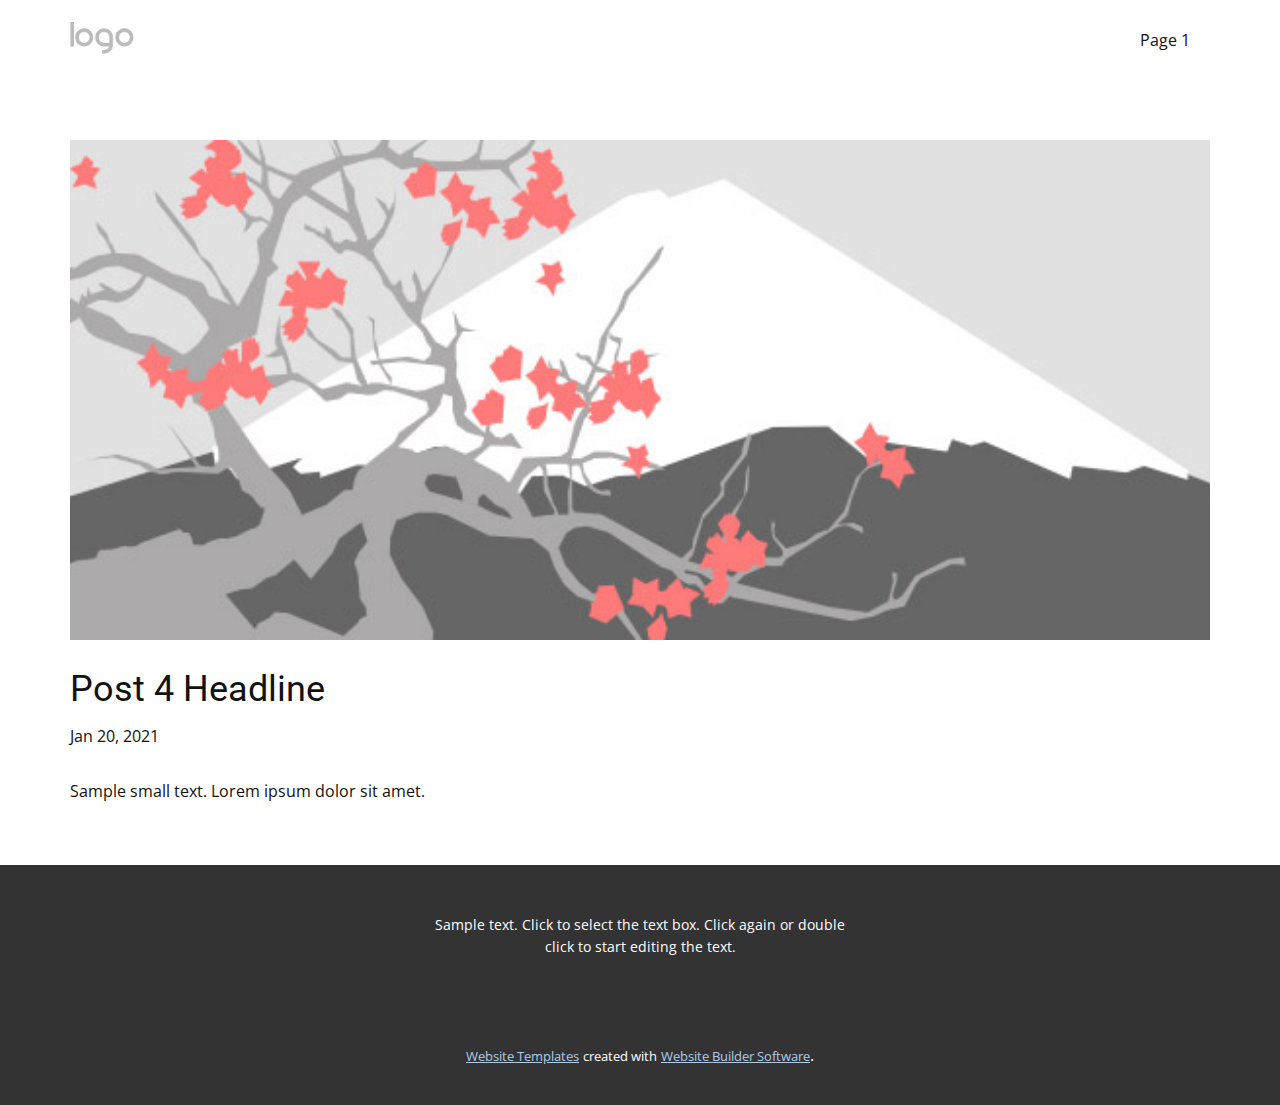
<file: blog/post-3.html>
<!doctype html>
<html style="font-size: 16px;"><head>
    <meta name="viewport" content="width=device-width, initial-scale=1.0">
    <meta charset="utf-8">
    <meta name="keywords" content="Blog Post 1">
    <meta name="description" content="">
    <meta name="page_type" content="np-template-header-footer-from-plugin">
    <title>Post 4 Headline</title>
    <link rel="stylesheet" href="../nicepage.css" media="screen">
<link rel="stylesheet" href="../Post-Template.css" media="screen">
    <script class="u-script" type="text/javascript" src="../jquery.js" defer=""></script>
    <script class="u-script" type="text/javascript" src="../nicepage.js" defer=""></script>
    <meta name="generator" content="Nicepage 3.4.1, nicepage.com">
    <link id="u-theme-google-font" rel="stylesheet" href="https://fonts.googleapis.com/css?family=Roboto:100,100i,300,300i,400,400i,500,500i,700,700i,900,900i|Open+Sans:300,300i,400,400i,600,600i,700,700i,800,800i">
    
    
    <script type="application/ld+json">{
		"@context": "http://schema.org",
		"@type": "Organization",
		"name": "",
		"url": "index.html",
		"logo": "images/default-logo.png"
}</script>
    <meta property="og:title" content="Post Template">
    <meta property="og:type" content="website">
    <meta name="theme-color" content="#478ac9">
    <link rel="canonical" href="../index.html">
    <meta property="og:url" content="index.html">
  </head>
  <body class="u-body"><header class="u-clearfix u-header u-header" id="sec-36cf"><div class="u-clearfix u-sheet u-valign-middle u-sheet-1">
        <a href="https://nicepage.com" class="u-image u-logo u-image-1">
          <img src="../images/default-logo.png" class="u-logo-image u-logo-image-1">
        </a>
        <nav class="u-menu u-menu-dropdown u-offcanvas u-menu-1">
          <div class="menu-collapse" style="font-size: 1rem; letter-spacing: 0px;">
            <a class="u-button-style u-custom-left-right-menu-spacing u-custom-padding-bottom u-custom-top-bottom-menu-spacing u-nav-link u-text-active-palette-1-base u-text-hover-palette-2-base" href="#">
              <svg><use xmlns:xlink="http://www.w3.org/1999/xlink" xlink:href="#menu-hamburger"></use></svg>
              <svg version="1.1" xmlns="http://www.w3.org/2000/svg" xmlns:xlink="http://www.w3.org/1999/xlink"><defs><symbol id="menu-hamburger" viewBox="0 0 16 16" style="width: 16px; height: 16px;"><rect y="1" width="16" height="2"></rect><rect y="7" width="16" height="2"></rect><rect y="13" width="16" height="2"></rect>
</symbol>
</defs></svg>
            </a>
          </div>
          <div class="u-nav-container">
            <ul class="u-nav u-unstyled u-nav-1"><li class="u-nav-item"><a class="u-button-style u-nav-link u-text-active-palette-1-base u-text-hover-palette-2-base" href="../Page-1.html" style="padding: 10px 20px;">Page 1</a>
</li></ul>
          </div>
          <div class="u-nav-container-collapse">
            <div class="u-black u-container-style u-inner-container-layout u-opacity u-opacity-95 u-sidenav">
              <div class="u-sidenav-overflow">
                <div class="u-menu-close"></div>
                <ul class="u-align-center u-nav u-popupmenu-items u-unstyled u-nav-2"><li class="u-nav-item"><a class="u-button-style u-nav-link" href="../Page-1.html">Page 1</a>
</li></ul>
              </div>
            </div>
            <div class="u-black u-menu-overlay u-opacity u-opacity-70"></div>
          </div>
        </nav>
      </div></header>
    <section class="u-clearfix u-section-1" id="sec-4f6b">
      <div class="u-clearfix u-sheet u-sheet-1">
        <img src="../images/1.jpeg" alt="" class="u-blog-control u-expanded-width u-image u-image-default u-image-1" data-image-width="1080" data-image-height="1080">
        <h2 class="u-blog-control u-custom-font u-expanded-width u-heading-font u-text u-text-1">Post 4 Headline</h2>
        <div class="u-metadata u-metadata-1">
          <span class="u-meta-date u-meta-icon">Jan 20, 2021</span>
          
          
        </div>
        <div class="u-blog-control u-expanded-width-sm u-expanded-width-xl u-expanded-width-xs u-post-content u-text u-text-2 fr-view">
  Sample small text. Lorem ipsum dolor sit amet.
  </div>
      </div>
    </section>
    
    
    <footer class="u-align-center u-clearfix u-footer u-grey-80 u-footer" id="sec-7eac"><div class="u-clearfix u-sheet u-sheet-1">
        <p class="u-small-text u-text u-text-variant u-text-1">Sample text. Click to select the text box. Click again or double click to start editing the text.</p>
      </div></footer>
    <section class="u-backlink u-clearfix u-grey-80">
      <a class="u-link" href="https://nicepage.com/website-templates" target="_blank">
        <span>Website Templates</span>
      </a>
      <p class="u-text">
        <span>created with</span>
      </p>
      <a class="u-link" href="https://nicepage.com/" target="_blank">
        <span>Website Builder Software</span>
      </a>. 
    </section>
  
</body></html>
</file>
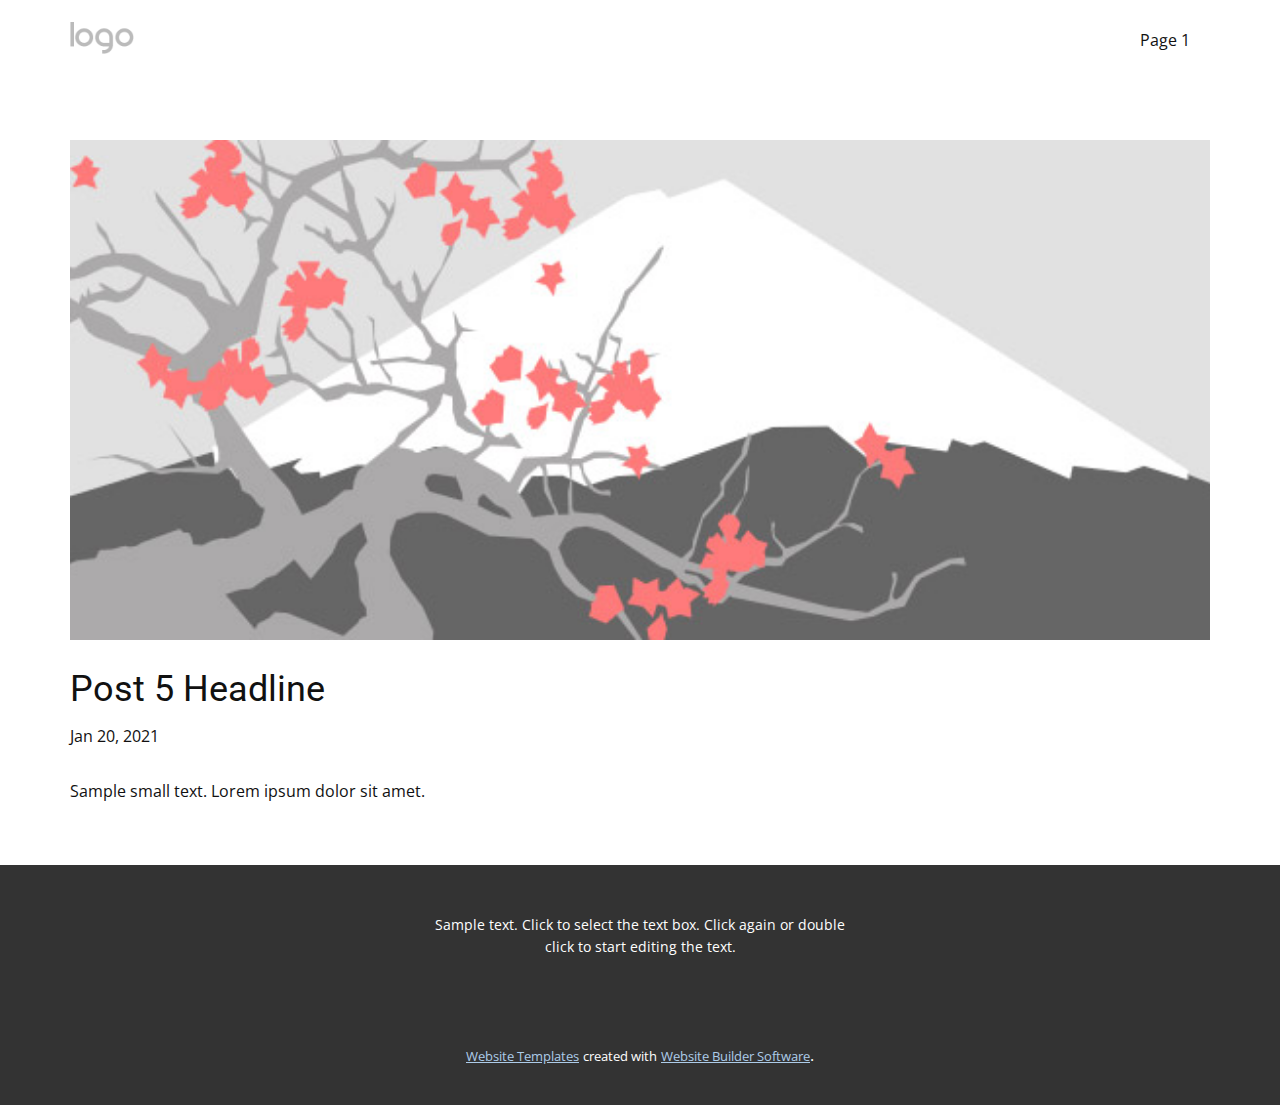
<file: blog/post-4.html>
<!doctype html>
<html style="font-size: 16px;"><head>
    <meta name="viewport" content="width=device-width, initial-scale=1.0">
    <meta charset="utf-8">
    <meta name="keywords" content="Blog Post 1">
    <meta name="description" content="">
    <meta name="page_type" content="np-template-header-footer-from-plugin">
    <title>Post 5 Headline</title>
    <link rel="stylesheet" href="../nicepage.css" media="screen">
<link rel="stylesheet" href="../Post-Template.css" media="screen">
    <script class="u-script" type="text/javascript" src="../jquery.js" defer=""></script>
    <script class="u-script" type="text/javascript" src="../nicepage.js" defer=""></script>
    <meta name="generator" content="Nicepage 3.4.1, nicepage.com">
    <link id="u-theme-google-font" rel="stylesheet" href="https://fonts.googleapis.com/css?family=Roboto:100,100i,300,300i,400,400i,500,500i,700,700i,900,900i|Open+Sans:300,300i,400,400i,600,600i,700,700i,800,800i">
    
    
    <script type="application/ld+json">{
		"@context": "http://schema.org",
		"@type": "Organization",
		"name": "",
		"url": "index.html",
		"logo": "images/default-logo.png"
}</script>
    <meta property="og:title" content="Post Template">
    <meta property="og:type" content="website">
    <meta name="theme-color" content="#478ac9">
    <link rel="canonical" href="../index.html">
    <meta property="og:url" content="index.html">
  </head>
  <body class="u-body"><header class="u-clearfix u-header u-header" id="sec-36cf"><div class="u-clearfix u-sheet u-valign-middle u-sheet-1">
        <a href="https://nicepage.com" class="u-image u-logo u-image-1">
          <img src="../images/default-logo.png" class="u-logo-image u-logo-image-1">
        </a>
        <nav class="u-menu u-menu-dropdown u-offcanvas u-menu-1">
          <div class="menu-collapse" style="font-size: 1rem; letter-spacing: 0px;">
            <a class="u-button-style u-custom-left-right-menu-spacing u-custom-padding-bottom u-custom-top-bottom-menu-spacing u-nav-link u-text-active-palette-1-base u-text-hover-palette-2-base" href="#">
              <svg><use xmlns:xlink="http://www.w3.org/1999/xlink" xlink:href="#menu-hamburger"></use></svg>
              <svg version="1.1" xmlns="http://www.w3.org/2000/svg" xmlns:xlink="http://www.w3.org/1999/xlink"><defs><symbol id="menu-hamburger" viewBox="0 0 16 16" style="width: 16px; height: 16px;"><rect y="1" width="16" height="2"></rect><rect y="7" width="16" height="2"></rect><rect y="13" width="16" height="2"></rect>
</symbol>
</defs></svg>
            </a>
          </div>
          <div class="u-nav-container">
            <ul class="u-nav u-unstyled u-nav-1"><li class="u-nav-item"><a class="u-button-style u-nav-link u-text-active-palette-1-base u-text-hover-palette-2-base" href="../Page-1.html" style="padding: 10px 20px;">Page 1</a>
</li></ul>
          </div>
          <div class="u-nav-container-collapse">
            <div class="u-black u-container-style u-inner-container-layout u-opacity u-opacity-95 u-sidenav">
              <div class="u-sidenav-overflow">
                <div class="u-menu-close"></div>
                <ul class="u-align-center u-nav u-popupmenu-items u-unstyled u-nav-2"><li class="u-nav-item"><a class="u-button-style u-nav-link" href="../Page-1.html">Page 1</a>
</li></ul>
              </div>
            </div>
            <div class="u-black u-menu-overlay u-opacity u-opacity-70"></div>
          </div>
        </nav>
      </div></header>
    <section class="u-clearfix u-section-1" id="sec-4f6b">
      <div class="u-clearfix u-sheet u-sheet-1">
        <img src="../images/2.jpeg" alt="" class="u-blog-control u-expanded-width u-image u-image-default u-image-1" data-image-width="1080" data-image-height="1080">
        <h2 class="u-blog-control u-custom-font u-expanded-width u-heading-font u-text u-text-1">Post 5 Headline</h2>
        <div class="u-metadata u-metadata-1">
          <span class="u-meta-date u-meta-icon">Jan 20, 2021</span>
          
          
        </div>
        <div class="u-blog-control u-expanded-width-sm u-expanded-width-xl u-expanded-width-xs u-post-content u-text u-text-2 fr-view">
  Sample small text. Lorem ipsum dolor sit amet.
  </div>
      </div>
    </section>
    
    
    <footer class="u-align-center u-clearfix u-footer u-grey-80 u-footer" id="sec-7eac"><div class="u-clearfix u-sheet u-sheet-1">
        <p class="u-small-text u-text u-text-variant u-text-1">Sample text. Click to select the text box. Click again or double click to start editing the text.</p>
      </div></footer>
    <section class="u-backlink u-clearfix u-grey-80">
      <a class="u-link" href="https://nicepage.com/website-templates" target="_blank">
        <span>Website Templates</span>
      </a>
      <p class="u-text">
        <span>created with</span>
      </p>
      <a class="u-link" href="https://nicepage.com/" target="_blank">
        <span>Website Builder Software</span>
      </a>. 
    </section>
  
</body></html>
</file>
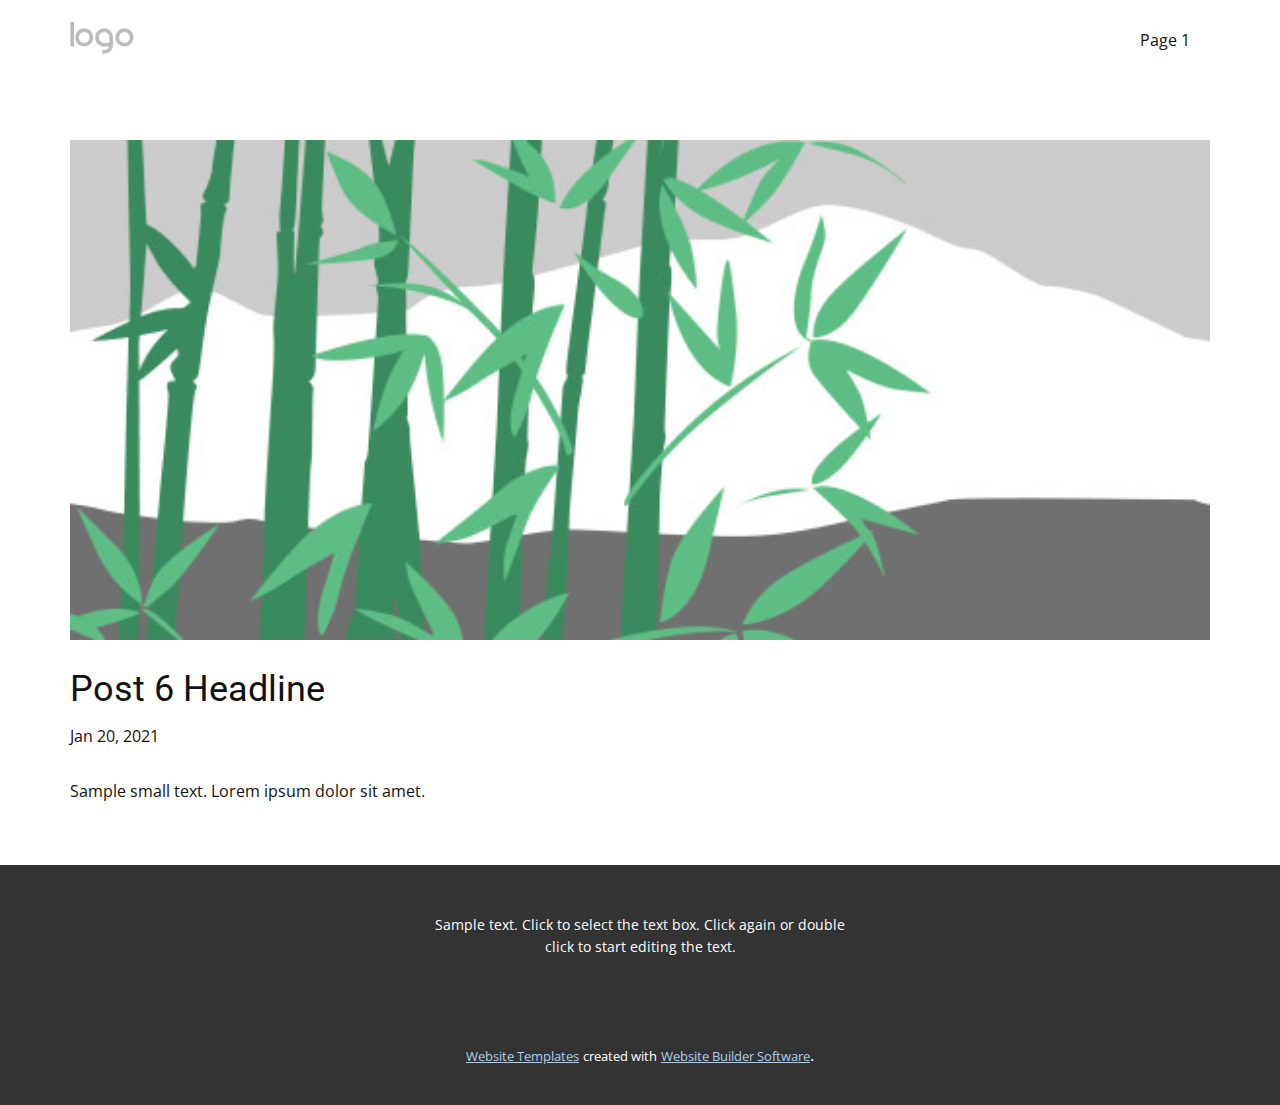
<file: blog/post-5.html>
<!doctype html>
<html style="font-size: 16px;"><head>
    <meta name="viewport" content="width=device-width, initial-scale=1.0">
    <meta charset="utf-8">
    <meta name="keywords" content="Blog Post 1">
    <meta name="description" content="">
    <meta name="page_type" content="np-template-header-footer-from-plugin">
    <title>Post 6 Headline</title>
    <link rel="stylesheet" href="../nicepage.css" media="screen">
<link rel="stylesheet" href="../Post-Template.css" media="screen">
    <script class="u-script" type="text/javascript" src="../jquery.js" defer=""></script>
    <script class="u-script" type="text/javascript" src="../nicepage.js" defer=""></script>
    <meta name="generator" content="Nicepage 3.4.1, nicepage.com">
    <link id="u-theme-google-font" rel="stylesheet" href="https://fonts.googleapis.com/css?family=Roboto:100,100i,300,300i,400,400i,500,500i,700,700i,900,900i|Open+Sans:300,300i,400,400i,600,600i,700,700i,800,800i">
    
    
    <script type="application/ld+json">{
		"@context": "http://schema.org",
		"@type": "Organization",
		"name": "",
		"url": "index.html",
		"logo": "images/default-logo.png"
}</script>
    <meta property="og:title" content="Post Template">
    <meta property="og:type" content="website">
    <meta name="theme-color" content="#478ac9">
    <link rel="canonical" href="../index.html">
    <meta property="og:url" content="index.html">
  </head>
  <body class="u-body"><header class="u-clearfix u-header u-header" id="sec-36cf"><div class="u-clearfix u-sheet u-valign-middle u-sheet-1">
        <a href="https://nicepage.com" class="u-image u-logo u-image-1">
          <img src="../images/default-logo.png" class="u-logo-image u-logo-image-1">
        </a>
        <nav class="u-menu u-menu-dropdown u-offcanvas u-menu-1">
          <div class="menu-collapse" style="font-size: 1rem; letter-spacing: 0px;">
            <a class="u-button-style u-custom-left-right-menu-spacing u-custom-padding-bottom u-custom-top-bottom-menu-spacing u-nav-link u-text-active-palette-1-base u-text-hover-palette-2-base" href="#">
              <svg><use xmlns:xlink="http://www.w3.org/1999/xlink" xlink:href="#menu-hamburger"></use></svg>
              <svg version="1.1" xmlns="http://www.w3.org/2000/svg" xmlns:xlink="http://www.w3.org/1999/xlink"><defs><symbol id="menu-hamburger" viewBox="0 0 16 16" style="width: 16px; height: 16px;"><rect y="1" width="16" height="2"></rect><rect y="7" width="16" height="2"></rect><rect y="13" width="16" height="2"></rect>
</symbol>
</defs></svg>
            </a>
          </div>
          <div class="u-nav-container">
            <ul class="u-nav u-unstyled u-nav-1"><li class="u-nav-item"><a class="u-button-style u-nav-link u-text-active-palette-1-base u-text-hover-palette-2-base" href="../Page-1.html" style="padding: 10px 20px;">Page 1</a>
</li></ul>
          </div>
          <div class="u-nav-container-collapse">
            <div class="u-black u-container-style u-inner-container-layout u-opacity u-opacity-95 u-sidenav">
              <div class="u-sidenav-overflow">
                <div class="u-menu-close"></div>
                <ul class="u-align-center u-nav u-popupmenu-items u-unstyled u-nav-2"><li class="u-nav-item"><a class="u-button-style u-nav-link" href="../Page-1.html">Page 1</a>
</li></ul>
              </div>
            </div>
            <div class="u-black u-menu-overlay u-opacity u-opacity-70"></div>
          </div>
        </nav>
      </div></header>
    <section class="u-clearfix u-section-1" id="sec-4f6b">
      <div class="u-clearfix u-sheet u-sheet-1">
        <img src="../images/3.jpeg" alt="" class="u-blog-control u-expanded-width u-image u-image-default u-image-1" data-image-width="1080" data-image-height="1080">
        <h2 class="u-blog-control u-custom-font u-expanded-width u-heading-font u-text u-text-1">Post 6 Headline</h2>
        <div class="u-metadata u-metadata-1">
          <span class="u-meta-date u-meta-icon">Jan 20, 2021</span>
          
          
        </div>
        <div class="u-blog-control u-expanded-width-sm u-expanded-width-xl u-expanded-width-xs u-post-content u-text u-text-2 fr-view">
  Sample small text. Lorem ipsum dolor sit amet.
  </div>
      </div>
    </section>
    
    
    <footer class="u-align-center u-clearfix u-footer u-grey-80 u-footer" id="sec-7eac"><div class="u-clearfix u-sheet u-sheet-1">
        <p class="u-small-text u-text u-text-variant u-text-1">Sample text. Click to select the text box. Click again or double click to start editing the text.</p>
      </div></footer>
    <section class="u-backlink u-clearfix u-grey-80">
      <a class="u-link" href="https://nicepage.com/website-templates" target="_blank">
        <span>Website Templates</span>
      </a>
      <p class="u-text">
        <span>created with</span>
      </p>
      <a class="u-link" href="https://nicepage.com/" target="_blank">
        <span>Website Builder Software</span>
      </a>. 
    </section>
  
</body></html>
</file>
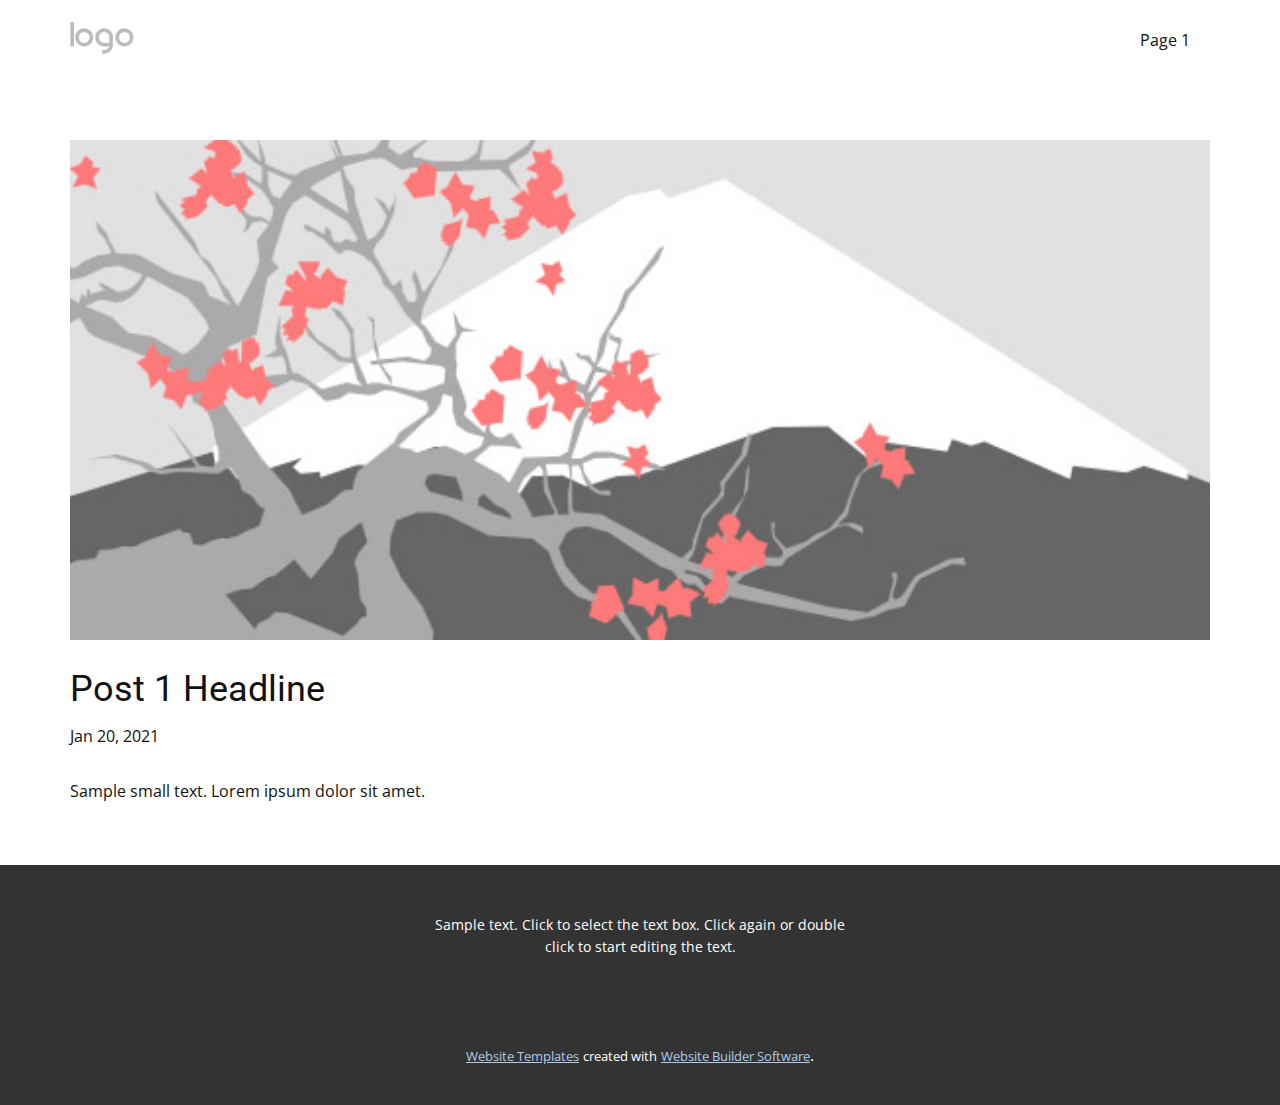
<file: blog/post.html>
<!doctype html>
<html style="font-size: 16px;"><head>
    <meta name="viewport" content="width=device-width, initial-scale=1.0">
    <meta charset="utf-8">
    <meta name="keywords" content="Blog Post 1">
    <meta name="description" content="">
    <meta name="page_type" content="np-template-header-footer-from-plugin">
    <title>Post 1 Headline</title>
    <link rel="stylesheet" href="../nicepage.css" media="screen">
<link rel="stylesheet" href="../Post-Template.css" media="screen">
    <script class="u-script" type="text/javascript" src="../jquery.js" defer=""></script>
    <script class="u-script" type="text/javascript" src="../nicepage.js" defer=""></script>
    <meta name="generator" content="Nicepage 3.4.1, nicepage.com">
    <link id="u-theme-google-font" rel="stylesheet" href="https://fonts.googleapis.com/css?family=Roboto:100,100i,300,300i,400,400i,500,500i,700,700i,900,900i|Open+Sans:300,300i,400,400i,600,600i,700,700i,800,800i">
    
    
    <script type="application/ld+json">{
		"@context": "http://schema.org",
		"@type": "Organization",
		"name": "",
		"url": "index.html",
		"logo": "images/default-logo.png"
}</script>
    <meta property="og:title" content="Post Template">
    <meta property="og:type" content="website">
    <meta name="theme-color" content="#478ac9">
    <link rel="canonical" href="../index.html">
    <meta property="og:url" content="index.html">
  </head>
  <body class="u-body"><header class="u-clearfix u-header u-header" id="sec-36cf"><div class="u-clearfix u-sheet u-valign-middle u-sheet-1">
        <a href="https://nicepage.com" class="u-image u-logo u-image-1">
          <img src="../images/default-logo.png" class="u-logo-image u-logo-image-1">
        </a>
        <nav class="u-menu u-menu-dropdown u-offcanvas u-menu-1">
          <div class="menu-collapse" style="font-size: 1rem; letter-spacing: 0px;">
            <a class="u-button-style u-custom-left-right-menu-spacing u-custom-padding-bottom u-custom-top-bottom-menu-spacing u-nav-link u-text-active-palette-1-base u-text-hover-palette-2-base" href="#">
              <svg><use xmlns:xlink="http://www.w3.org/1999/xlink" xlink:href="#menu-hamburger"></use></svg>
              <svg version="1.1" xmlns="http://www.w3.org/2000/svg" xmlns:xlink="http://www.w3.org/1999/xlink"><defs><symbol id="menu-hamburger" viewBox="0 0 16 16" style="width: 16px; height: 16px;"><rect y="1" width="16" height="2"></rect><rect y="7" width="16" height="2"></rect><rect y="13" width="16" height="2"></rect>
</symbol>
</defs></svg>
            </a>
          </div>
          <div class="u-nav-container">
            <ul class="u-nav u-unstyled u-nav-1"><li class="u-nav-item"><a class="u-button-style u-nav-link u-text-active-palette-1-base u-text-hover-palette-2-base" href="../Page-1.html" style="padding: 10px 20px;">Page 1</a>
</li></ul>
          </div>
          <div class="u-nav-container-collapse">
            <div class="u-black u-container-style u-inner-container-layout u-opacity u-opacity-95 u-sidenav">
              <div class="u-sidenav-overflow">
                <div class="u-menu-close"></div>
                <ul class="u-align-center u-nav u-popupmenu-items u-unstyled u-nav-2"><li class="u-nav-item"><a class="u-button-style u-nav-link" href="../Page-1.html">Page 1</a>
</li></ul>
              </div>
            </div>
            <div class="u-black u-menu-overlay u-opacity u-opacity-70"></div>
          </div>
        </nav>
      </div></header>
    <section class="u-clearfix u-section-1" id="sec-4f6b">
      <div class="u-clearfix u-sheet u-sheet-1">
        <img src="../images/1.jpeg" alt="" class="u-blog-control u-expanded-width u-image u-image-default u-image-1" data-image-width="1080" data-image-height="1080">
        <h2 class="u-blog-control u-custom-font u-expanded-width u-heading-font u-text u-text-1">Post 1 Headline</h2>
        <div class="u-metadata u-metadata-1">
          <span class="u-meta-date u-meta-icon">Jan 20, 2021</span>
          
          
        </div>
        <div class="u-blog-control u-expanded-width-sm u-expanded-width-xl u-expanded-width-xs u-post-content u-text u-text-2 fr-view">
  Sample small text. Lorem ipsum dolor sit amet.
  </div>
      </div>
    </section>
    
    
    <footer class="u-align-center u-clearfix u-footer u-grey-80 u-footer" id="sec-7eac"><div class="u-clearfix u-sheet u-sheet-1">
        <p class="u-small-text u-text u-text-variant u-text-1">Sample text. Click to select the text box. Click again or double click to start editing the text.</p>
      </div></footer>
    <section class="u-backlink u-clearfix u-grey-80">
      <a class="u-link" href="https://nicepage.com/website-templates" target="_blank">
        <span>Website Templates</span>
      </a>
      <p class="u-text">
        <span>created with</span>
      </p>
      <a class="u-link" href="https://nicepage.com/" target="_blank">
        <span>Website Builder Software</span>
      </a>. 
    </section>
  
</body></html>
</file>
<file: Page-1.css>
.u-section-1 {
  background-image: url("images/bg56.png");
  background-position: 50% 50%;
}

.u-section-1 .u-sheet-1 {
  min-height: 767px;
}

.u-section-1 .u-layout-wrap-1 {
  margin: 55px auto 55px 0;
}

.u-section-1 .u-layout-cell-1 {
  min-height: 438px;
}

.u-section-1 .u-container-layout-1 {
  padding: 40px 0;
}

.u-section-1 .u-text-1 {
  font-weight: 700;
  font-size: 3.75rem;
  text-transform: uppercase;
  margin: 165px 0 0;
}

.u-section-1 .u-text-2 {
  margin: 10px 0 0;
}

.u-section-1 .u-layout-cell-2 {
  min-height: 219px;
}

.u-section-1 .u-container-layout-2 {
  padding: 30px 10px;
}

.u-section-1 .u-icon-1 {
  height: 100px;
  width: 100px;
  margin: 0 auto;
}

.u-section-1 .u-text-3 {
  font-size: 1rem;
  font-weight: 600;
  text-transform: uppercase;
  margin: 20px 0 0;
}

.u-section-1 .u-layout-cell-3 {
  min-height: 219px;
}

.u-section-1 .u-container-layout-3 {
  padding: 30px 10px;
}

.u-section-1 .u-icon-2 {
  height: 100px;
  width: 100px;
  margin: 0 auto;
}

.u-section-1 .u-text-4 {
  font-size: 1rem;
  font-weight: 600;
  text-transform: uppercase;
  margin: 20px 0 0;
}

.u-section-1 .u-layout-cell-4 {
  min-height: 219px;
}

.u-section-1 .u-container-layout-4 {
  padding: 30px 10px;
}

.u-section-1 .u-icon-3 {
  height: 100px;
  width: 100px;
  margin: 0 auto;
}

.u-section-1 .u-text-5 {
  font-size: 1rem;
  font-weight: 600;
  text-transform: uppercase;
  margin: 20px 0 0;
}

.u-section-1 .u-layout-cell-5 {
  min-height: 657px;
}

.u-section-1 .u-container-layout-5 {
  padding-top: 30px;
  padding-bottom: 30px;
}

.u-section-1 .u-image-1 {
  width: 323px;
  height: 323px;
  margin: 174px 73px 0 auto;
}

@media (max-width: 1199px) {
  .u-section-1 {
    background-position: 20.92% 50%;
  }

  .u-section-1 .u-sheet-1 {
    min-height: 632px;
  }

  .u-section-1 .u-layout-wrap-1 {
    margin-right: initial;
    margin-left: initial;
  }

  .u-section-1 .u-layout-cell-1 {
    min-height: 361px;
  }

  .u-section-1 .u-layout-cell-2 {
    min-height: 181px;
  }

  .u-section-1 .u-layout-cell-3 {
    min-height: 181px;
  }

  .u-section-1 .u-layout-cell-4 {
    min-height: 181px;
  }

  .u-section-1 .u-layout-cell-5 {
    min-height: 542px;
  }
}

@media (max-width: 991px) {
  .u-section-1 {
    background-position: 19.26% 50%;
  }

  .u-section-1 .u-sheet-1 {
    min-height: 484px;
  }

  .u-section-1 .u-layout-cell-1 {
    min-height: 100px;
  }

  .u-section-1 .u-container-layout-1 {
    padding-top: 30px;
    padding-bottom: 30px;
  }

  .u-section-1 .u-layout-cell-2 {
    min-height: 100px;
  }

  .u-section-1 .u-layout-cell-3 {
    min-height: 100px;
  }

  .u-section-1 .u-layout-cell-4 {
    min-height: 100px;
  }

  .u-section-1 .u-layout-cell-5 {
    min-height: 958px;
  }
}

@media (max-width: 767px) {
  .u-section-1 {
    background-position: 21.99% 50%;
  }

  .u-section-1 .u-sheet-1 {
    min-height: 363px;
  }

  .u-section-1 .u-text-1 {
    font-size: 3rem;
  }

  .u-section-1 .u-layout-cell-5 {
    min-height: 719px;
  }
}

@media (max-width: 575px) {
  .u-section-1 .u-sheet-1 {
    min-height: 229px;
  }

  .u-section-1 .u-text-1 {
    font-size: 2.25rem;
  }

  .u-section-1 .u-layout-cell-5 {
    min-height: 453px;
  }

  .u-section-1 .u-image-1 {
    margin-right: 17px;
  }
}.u-section-2 .u-sheet-1 {
  min-height: 500px;
}

.u-section-2 .u-layout-wrap-1 {
  margin-top: 60px;
  margin-bottom: 60px;
}

.u-section-2 .u-image-1 {
  min-height: 400px;
  background-image: url("[data-uri]");
}

.u-section-2 .u-container-layout-1 {
  padding: 30px;
}

.u-section-2 .u-layout-cell-2 {
  min-height: 400px;
}

.u-section-2 .u-container-layout-2 {
  padding: 30px;
}

.u-section-2 .u-text-1 {
  margin: 0 auto;
}

.u-section-2 .u-text-2 {
  margin: 20px 0 0;
}

@media (max-width: 1199px) {
  .u-section-2 .u-sheet-1 {
    min-height: 430px;
  }

  .u-section-2 .u-layout-wrap-1 {
    position: relative;
  }

  .u-section-2 .u-image-1 {
    min-height: 330px;
  }

  .u-section-2 .u-layout-cell-2 {
    min-height: 330px;
  }
}

@media (max-width: 991px) {
  .u-section-2 .u-sheet-1 {
    min-height: 353px;
  }

  .u-section-2 .u-image-1 {
    min-height: 253px;
  }

  .u-section-2 .u-layout-cell-2 {
    min-height: 100px;
  }
}

@media (max-width: 767px) {
  .u-section-2 .u-sheet-1 {
    min-height: 580px;
  }

  .u-section-2 .u-image-1 {
    min-height: 380px;
  }

  .u-section-2 .u-container-layout-1 {
    padding-left: 10px;
    padding-right: 10px;
  }

  .u-section-2 .u-container-layout-2 {
    padding-left: 10px;
    padding-right: 10px;
  }
}

@media (max-width: 575px) {
  .u-section-2 .u-sheet-1 {
    min-height: 439px;
  }

  .u-section-2 .u-image-1 {
    min-height: 239px;
  }
}
</file>
<file: Blog-Template.css>
.u-section-1 .u-sheet-1 {
  min-height: 560px;
}

.u-section-1 .u-repeater-1 {
  width: 1140px;
  margin-top: 58px;
  margin-bottom: 58px;
  min-height: 375px;
  grid-template-columns: calc(33.3333% - 15px) calc(33.3333% - 15px) calc(33.3333% - 15px);
  grid-gap: 22px;
}

.u-section-1 .u-repeater-item-1 {
  background-image: none;
}

.u-section-1 .u-container-layout-1 {
  padding: 30px 20px;
}

.u-section-1 .u-text-1 {
  margin: 0;
}

.u-section-1 .u-image-1 {
  height: 222px;
  width: 325px;
  margin: 17px 0 0;
}

.u-section-1 .u-text-2 {
  margin: 20px 0 0;
}

.u-section-1 .u-btn-1 {
  background-image: none;
  border-style: none none solid;
  margin: 17px auto 0 0;
  padding: 0;
}

.u-section-1 .u-repeater-item-2 {
  background-size: auto;
}

.u-section-1 .u-container-layout-2 {
  padding: 30px 20px;
}

.u-section-1 .u-text-3 {
  margin: 0;
}

.u-section-1 .u-image-2 {
  height: 222px;
  width: 325px;
  margin: 17px 0 0;
}

.u-section-1 .u-text-4 {
  margin: 20px 0 0;
}

.u-section-1 .u-btn-2 {
  background-image: none;
  border-style: none none solid;
  margin: 17px auto 0 0;
  padding: 0;
}

.u-section-1 .u-repeater-item-3 {
  background-size: auto;
}

.u-section-1 .u-container-layout-3 {
  padding: 30px 20px;
}

.u-section-1 .u-text-5 {
  margin: 0;
}

.u-section-1 .u-image-3 {
  height: 222px;
  width: 325px;
  margin: 17px 0 0;
}

.u-section-1 .u-text-6 {
  margin: 20px 0 0;
}

.u-section-1 .u-btn-3 {
  background-image: none;
  border-style: none none solid;
  margin: 17px auto 0 0;
  padding: 0;
}

@media (max-width: 1199px) {
  .u-section-1 .u-sheet-1 {
    min-height: 494px;
  }

  .u-section-1 .u-repeater-1 {
    width: 940px;
    min-height: 309px;
    grid-template-columns: repeat(3, calc(33.333333333333336% - 15px));
  }

  .u-section-1 .u-image-1 {
    width: 258px;
    margin-right: auto;
  }

  .u-section-1 .u-image-2 {
    width: 258px;
    margin-right: auto;
  }

  .u-section-1 .u-image-3 {
    width: 258px;
    margin-right: auto;
  }
}

@media (max-width: 991px) {
  .u-section-1 .u-sheet-1 {
    min-height: 722px;
  }

  .u-section-1 .u-repeater-1 {
    width: 720px;
    margin-top: 60px;
    margin-bottom: 60px;
    min-height: 711px;
    grid-template-columns: repeat(2, calc(((100% - 720px) / 2)  + 349px));
  }

  .u-section-1 .u-image-1 {
    width: 308px;
  }

  .u-section-1 .u-image-2 {
    width: 308px;
  }

  .u-section-1 .u-image-3 {
    width: 308px;
  }
}

@media (max-width: 767px) {
  .u-section-1 .u-sheet-1 {
    min-height: 1718px;
  }

  .u-section-1 .u-repeater-1 {
    width: 540px;
    margin-top: 58px;
    margin-bottom: 58px;
    min-height: 1599px;
    grid-template-columns: repeat(1, calc(100% - 0));
  }

  .u-section-1 .u-container-layout-1 {
    padding-left: 10px;
    padding-right: 10px;
  }

  .u-section-1 .u-image-1 {
    height: 322px;
    width: 520px;
    margin-right: 0;
  }

  .u-section-1 .u-container-layout-2 {
    padding-left: 10px;
    padding-right: 10px;
  }

  .u-section-1 .u-image-2 {
    height: 322px;
    width: 520px;
    margin-right: 0;
  }

  .u-section-1 .u-container-layout-3 {
    padding-left: 10px;
    padding-right: 10px;
  }

  .u-section-1 .u-image-3 {
    height: 322px;
    width: 520px;
    margin-right: 0;
  }
}

@media (max-width: 575px) {
  .u-section-1 .u-sheet-1 {
    min-height: 1262px;
  }

  .u-section-1 .u-repeater-1 {
    width: 340px;
    min-height: 1007px;
    grid-template-columns: 100%;
  }

  .u-section-1 .u-image-1 {
    height: 198px;
    width: 320px;
  }

  .u-section-1 .u-image-2 {
    height: 198px;
    width: 320px;
  }

  .u-section-1 .u-image-3 {
    height: 198px;
    width: 320px;
  }
}.u-section-2 .u-sheet-1 {
  min-height: 107px;
}

.u-section-2 .u-pagination-1 {
  margin: 25px auto;
}

@media (max-width: 1199px) {
  .u-section-2 .u-pagination-1 {
    margin-bottom: 0;
  }
}

@media (max-width: 575px) {
  .u-section-2 .u-sheet-1 {
    min-height: 164px;
  }
}
</file>
<file: Post-Template.css>
.u-section-1 {
  background-image: none;
}

.u-section-1 .u-sheet-1 {
  min-height: 783px;
}

.u-section-1 .u-image-1 {
  height: 500px;
  margin: 60px auto 0 0;
}

.u-section-1 .u-text-1 {
  margin: 30px 0 0;
}

.u-section-1 .u-metadata-1 {
  margin: 13px auto 0 0;
}

.u-section-1 .u-text-2 {
  margin: 30px 0 60px;
}

@media (max-width: 1199px) {
  .u-section-1 .u-image-1 {
    margin-right: initial;
    margin-left: initial;
  }

  .u-section-1 .u-text-1 {
    margin-right: initial;
    margin-left: initial;
  }
}

@media (max-width: 991px) {
  .u-section-1 .u-sheet-1 {
    min-height: 768px;
  }

  .u-section-1 .u-image-1 {
    height: 460px;
    margin-right: initial;
    margin-left: initial;
  }
}

@media (max-width: 767px) {
  .u-section-1 .u-text-2 {
    margin-right: initial;
    margin-left: initial;
  }
}

@media (max-width: 575px) {
  .u-section-1 .u-sheet-1 {
    min-height: 659px;
  }

  .u-section-1 .u-image-1 {
    height: 326px;
    margin-right: initial;
    margin-left: initial;
  }
}
</file>
